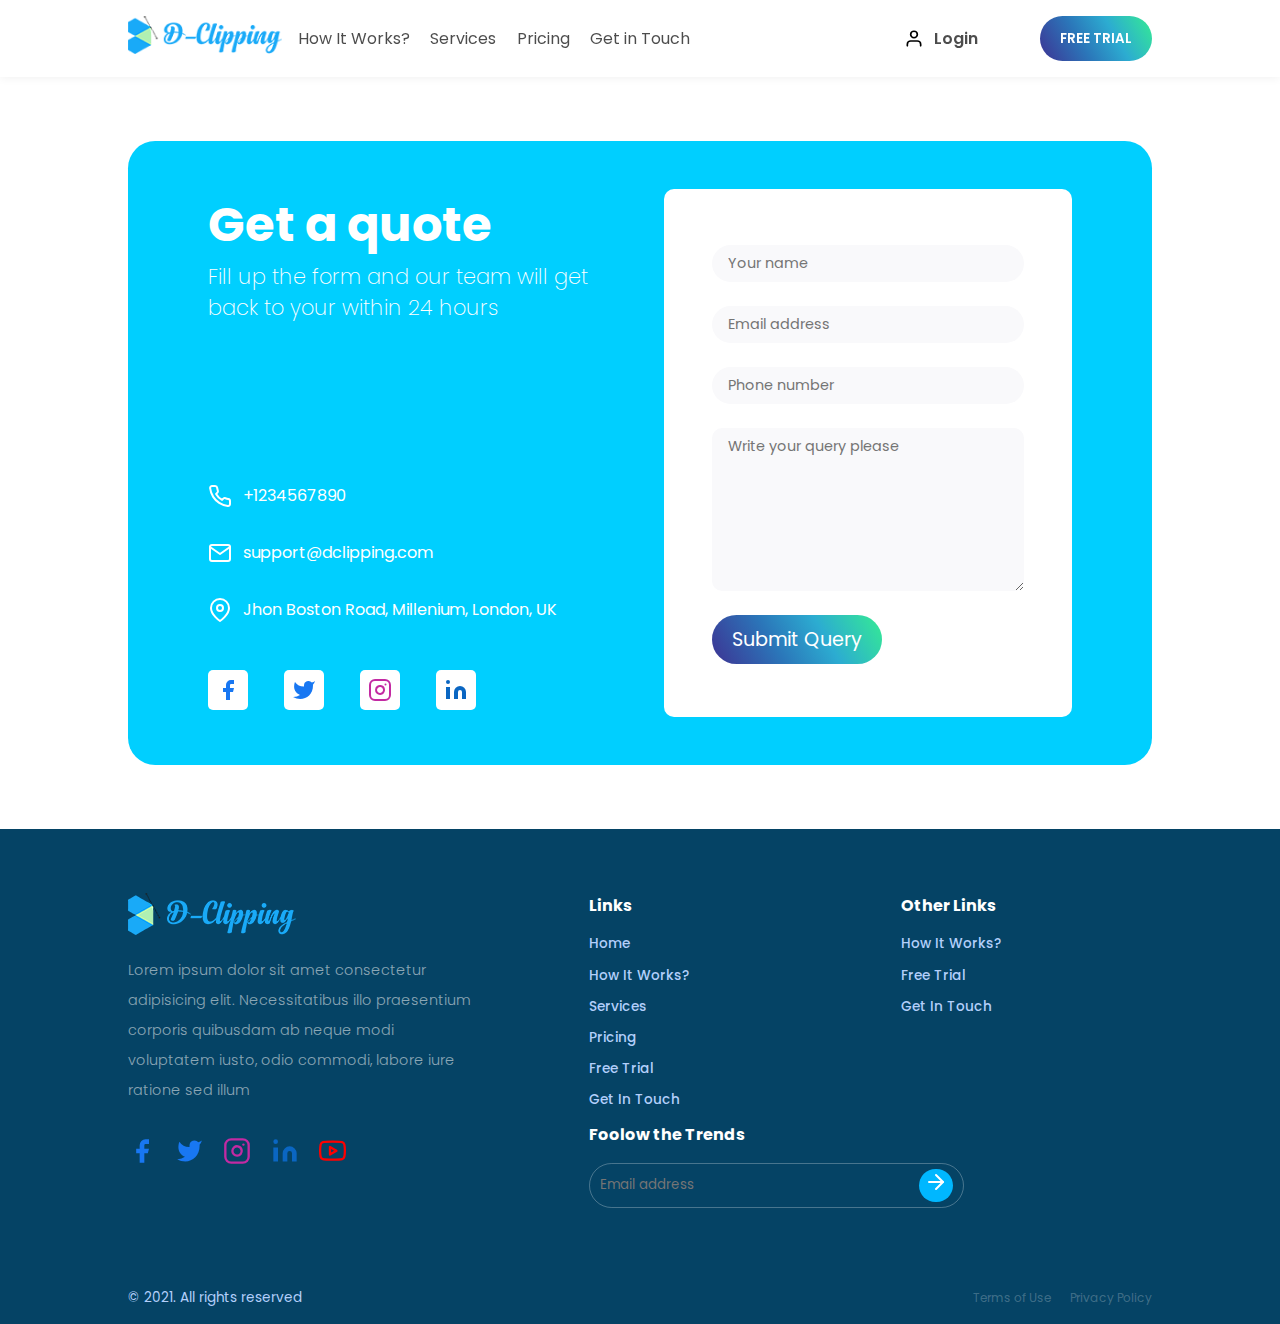
<file: contact.html>
<!DOCTYPE html>
<html lang="en">
<head>
    <meta charset="UTF-8">
    <meta name="viewport" content="width=device-width, initial-scale=1.0">
    <title>Dclipping - World Class image Editing Services</title>
    <!-- google font's goes here -->
    <link rel="preconnect" href="https://fonts.gstatic.com">
    <link href="https://fonts.googleapis.com/css2?family=Baloo+Da+2&family=Poppins:wght@100;200;300;400;500;600;700;900&display=swap" rel="stylesheet"> 
    <link href="https://fonts.googleapis.com/css2?family=Exo+2:wght@700&display=swap" rel="stylesheet"> 
    <!-- cometns css loaded here -->
    <link rel="stylesheet" href="./assets/css/comets.css">
    <!-- custom stylesheet loaded here -->
    <link rel="stylesheet" href="./assets/css/style.css">
</head>
<body>

    <!-- Add your site content here -->

    
    <!-- header section starts from here -->

    <header>
        <div class="container">
            <div class="header__left">
                <a href="index.html">
                    <img src="./assets/images/homePageImages/header/logo.png" alt="site logo" />
                </a>
            </div>
            <div class="header__middle ml_2">
                <ul>
                    <li class="nav_item">
                        <a href="workflow.html" class="nav_link">How It Works?</a>
                    </li>
                    <li class="nav_item">
                        <a href="service.html" class="nav_link">Services</a>
                    </li>
                    <li class="nav_item">
                        <a href="pricing.html" class="nav_link">Pricing</a>
                    </li>
                    <li class="nav_item">
                        <a href="contact.html" class="nav_link">Get in Touch</a>
                    </li>
                </ul>
            </div>
            <div class="header__right">
                <div class="header__rightLogin">
                    <a href="">
                        <img src="./assets/images/homePageImages/header/user.svg" alt="login avatar">
                        <p>Login</p>
                    </a>
                </div>
                <button class="header__rightFreeTrial ml_4">
                    <a href="">
                        <p>FREE TRIAL</p>
                    </a>
                </button>
            </div>
        </div>
    </header>


    <section class="mobilemenu">
        <div class="container">
            <div class="mobilemenu__header">
                <img src="./assets/images/homePageImages/header/logo.png" alt="site logo">
                <img src="./assets/images/homePageImages/header/align-left.svg"
                class="hamburger" id="amarmenu" alt="hamburger">
            </div>
            <div class="mobilemenu__body">
                <ul>
                    <li>
                        <a href="index.html">Home</a>
                    </li>
                    <li>
                        <a href="workflow.html">How It Works?</a>
                    </li>
                    <li>
                        <a href="service.html">Services</a>
                    </li>
                    <li>
                        <a href="pricing.html">Pricing</a>
                    </li>
                    <li>
                        <a href="contact.html">Get in Touch</a>
                    </li>
                </ul>
                <div class="buttons">
    
                    <a href="#" class="login">
                        <img src="./assets/images/homePageImages/header/user.svg" alt="login avatar">
                        <p>Login</p>
                    </a>
                
                        
                    <button class="header__rightFreeTrial ml_4">
                        <a href="">
                            <p>FREE TRIAL</p>
                        </a>
                    </button>
    
                </div>
            </div>
        </div>
    </section>


    <!-- header section ends from here -->

    <section class="contactus">
        <div class="pricingContainer">
            <div class="contactus__left">
                <h1>Get a quote</h1>
                <p class="subheading">Fill up the form and our team will get back to your within 24 hours</p>

                <div class="contact__details">
                    <div class="phone">
                        <img src="./assets/images/contactus/phone.svg" alt="phone icon">
                        <p>+1234567890</p>
                    </div>
                    <div class="email">
                        <img src="./assets/images/contactus/mail.svg" alt="phone icon">
                        <p>support@dclipping.com</p>
                    </div>
                    <div class="location">
                        <img src="./assets/images/contactus/map-pin.svg" alt="phone icon">
                        <p>Jhon Boston Road, Millenium, London, UK</p>
                    </div>
                </div>

                <div class="contact__social">
                    <a href="https://www.facebook.com/dterms/">
                        <img src="assets/images/homePageImages/brandsSection/facebook.svg" alt="facebook">
                    </a>
                    <a href="https://twitter.com/Dtermsofficial">
                        <img src="assets/images/homePageImages/brandsSection/twitter.svg" alt="twitter">
                    </a>
                    <a href="https://www.instagram.com/dtermsofficial/?fbclid=IwAR0BxiFMYD6Ghd48emQ9xMVAzQWGWgfWI35WcGRsK9kE8lN_659WDQyzz9I">
                        <img src="assets/images/homePageImages/brandsSection/instagram.svg" alt="instagram">
                    </a>
                    <a href="https://www.linkedin.com/company/dterms?fbclid=IwAR20r-x2XOa99I0ImV-vdqjgz8D9o3XgJQPALuPuFjT-EZdZ_livMwD44HM">
                        <img src="assets/images/homePageImages/brandsSection/linkedin.svg" alt="linkedin">
                    </a>
                </div>

            </div>
            <div class="contactus__right">
                <form action="">
                    <input type="text" placeholder="Your name" required>
                    <input type="email" placeholder="Email address" required>
                    <input type="text" placeholder="Phone number" required>
                    <textarea name="" id="" cols="30" rows="7" placeholder="Write your query please"></textarea>
                    <button class="btn">Submit Query</button>
                </form>
            </div>
        </div>
    </section>
    
    <!-- footer section starts here -->

    <footer>
        <div class="container">
            <div class="footer__columnOne">
                <img src="./assets/images/homePageImages/header/logo.png" alt="site logo">
                <p>Lorem ipsum dolor sit amet consectetur adipisicing elit. Necessitatibus illo praesentium corporis quibusdam ab neque modi voluptatem iusto, odio commodi, labore iure ratione sed illum</p>

                <div class="footer__columnOneSocial">
                    <a href="">
                        <img src="./assets/images/homePageImages/footer/facebook.svg" alt="footer social">
                    </a>
                    <a href="">
                        <img src="./assets/images/homePageImages/footer/twitter.svg" alt="footer social">
                    </a>
                    <a href="">
                        <img src="./assets/images/homePageImages/footer/instagram.svg" alt="footer social">
                    </a>
                    <a href="">
                        <img src="./assets/images/homePageImages/footer/linkedin.svg" alt="footer social">
                    </a>
                    <a href="">
                        <img src="./assets/images/homePageImages/footer/youtube.svg" alt="footer social">
                    </a>
                </div>


            </div>
            <div class="footer__columnTwo">
                <div class="footer__columnTwoFirst">
                    <p>Links</p>

                    <ul>
                        <li><a href="#">Home</a></li>
                        <li><a href="#">How It Works?</a></li>
                        <li><a href="#">Services</a></li>
                        <li><a href="#">Pricing</a></li>
                        <li><a href="#">Free Trial</a></li>
                        <li><a href="#">Get In Touch</a></li>
                    </ul>
                </div>
                <div class="footer__columnTwoSecond">
                    <p>Other Links</p>

                    <ul>
                        <li><a href="#">How It Works?</a></li>
                        <li><a href="#">Free Trial</a></li>
                        <li><a href="#">Get In Touch</a></li>
                    </ul>
                </div>
                <div class="footer__columnTwoThird">
                    <p>Foolow the Trends</p>
                    <form action="#">
                        <input type="text" placeholder="Email address" required>
                        <button>
                            <img src="./assets/images/homePageImages/footer/arrow-right.svg" alt="newsletter form">
                        </button>
                    </form>
                </div>

            </div>
        </div>
    </footer>
    <div class="footer__bottom">
        <div class="container">

            <p class="copyright">&copy; 2021. All rights reserved</p>
            <div>
                <a href="">
                    Terms of Use
                </a>
                <a href="">Privacy Policy</a>
            </div>
        </div>
    </div>

    <!-- footer section ends here -->
    
    
    <!-- custom js loaded here -->
    <script src="./assets/js/app.js"></script>    
</body>
</html>
</file>
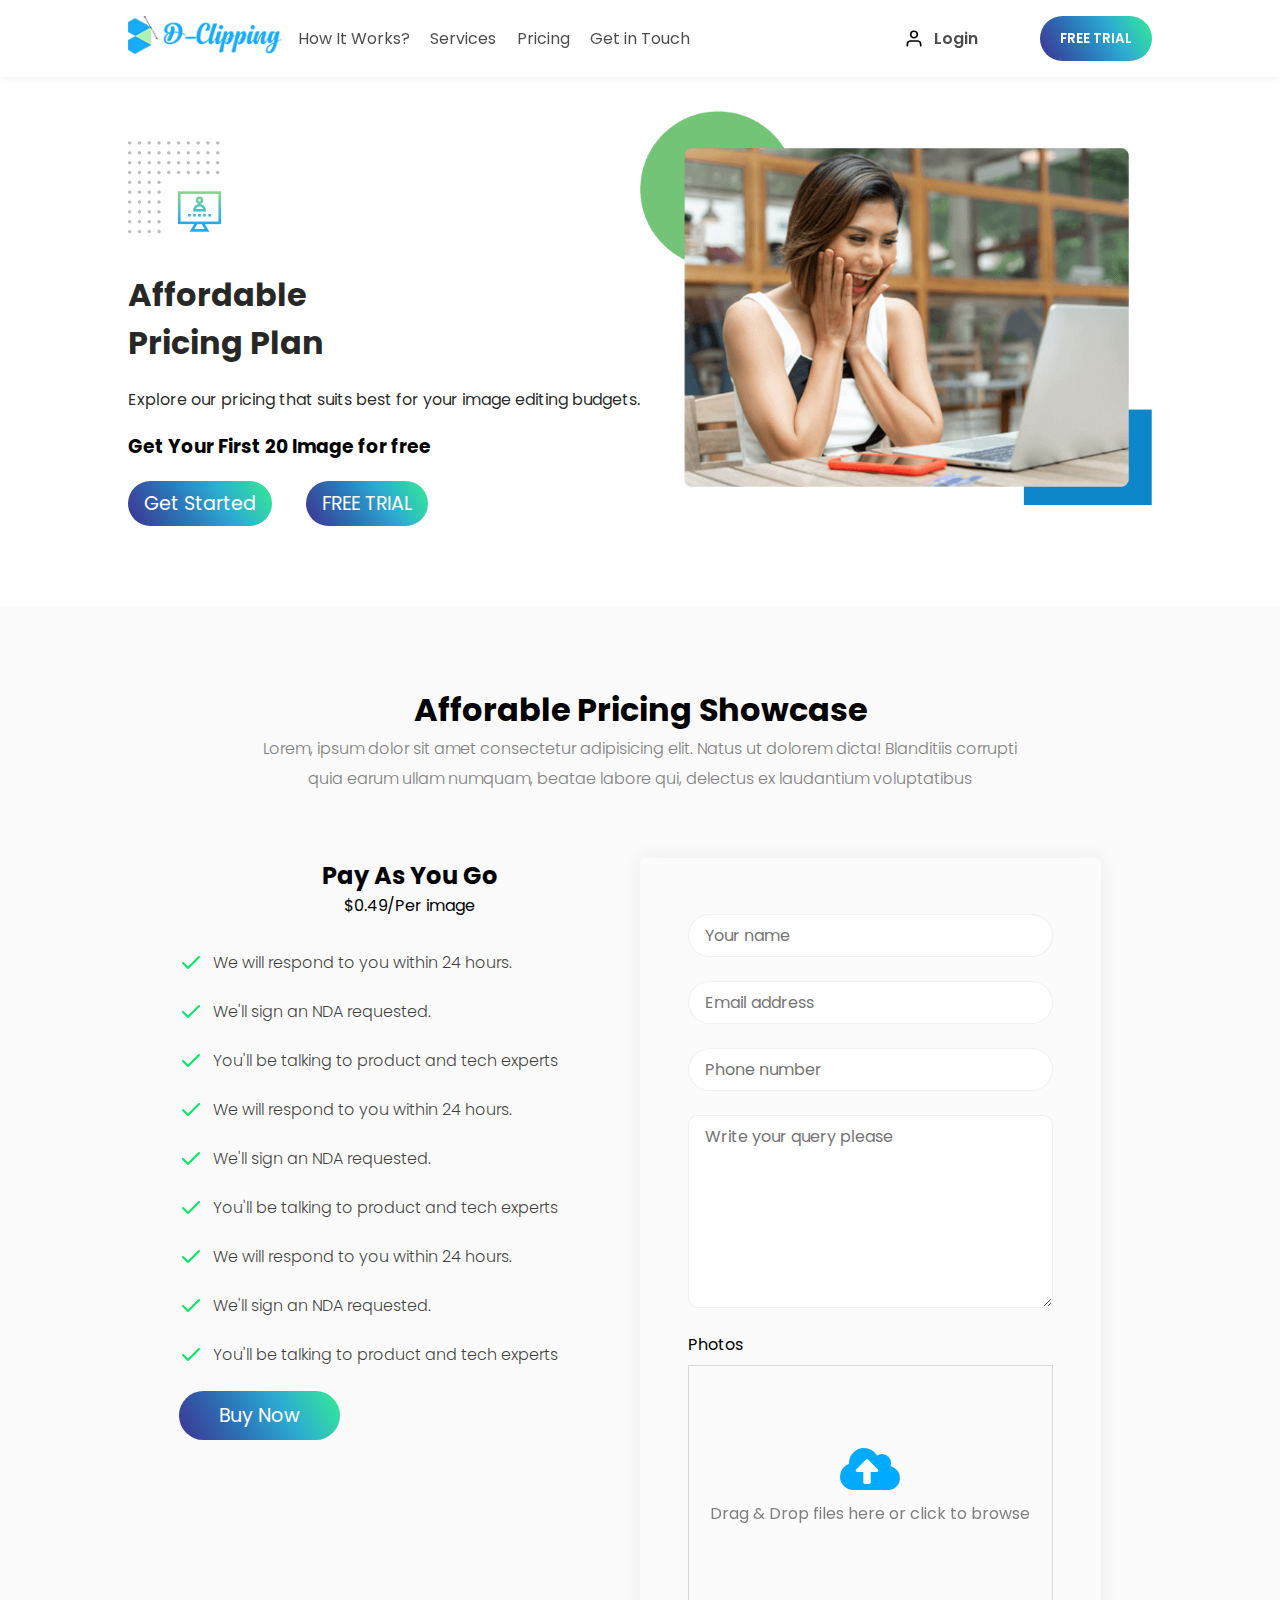
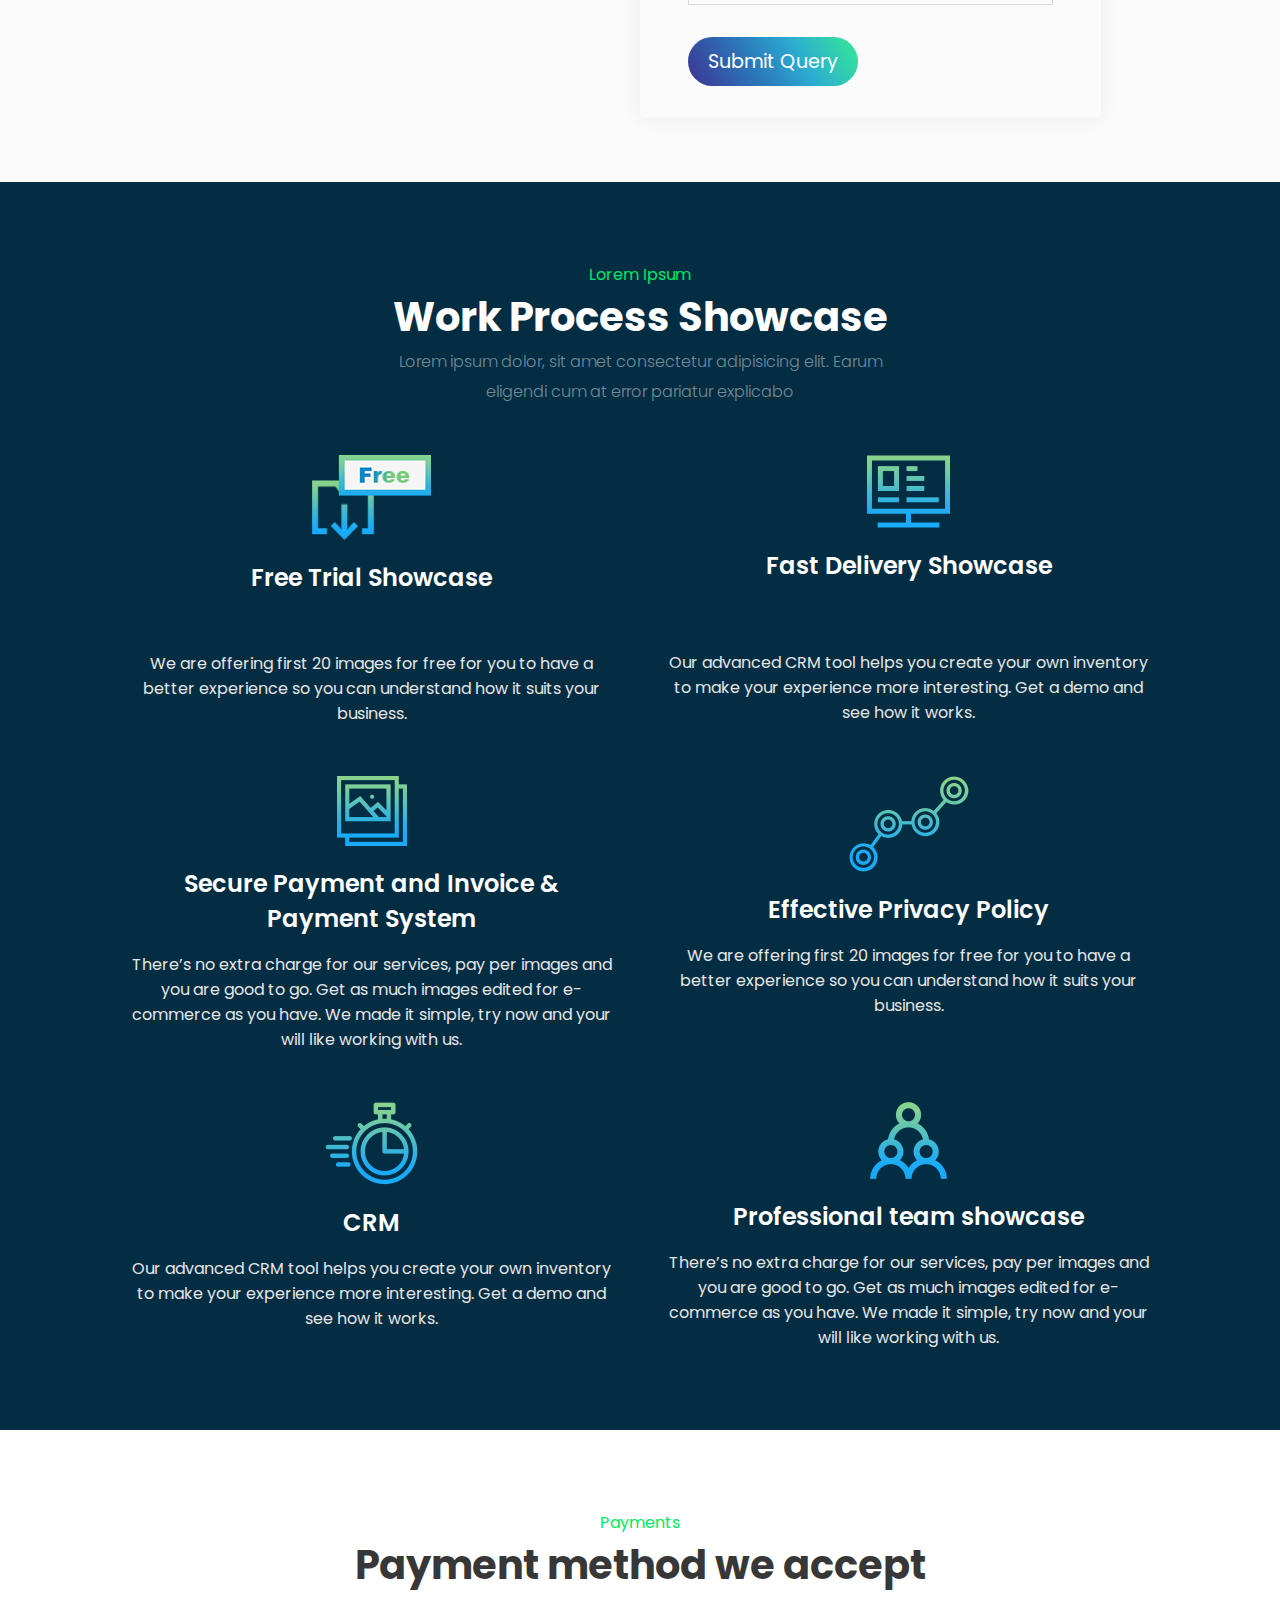
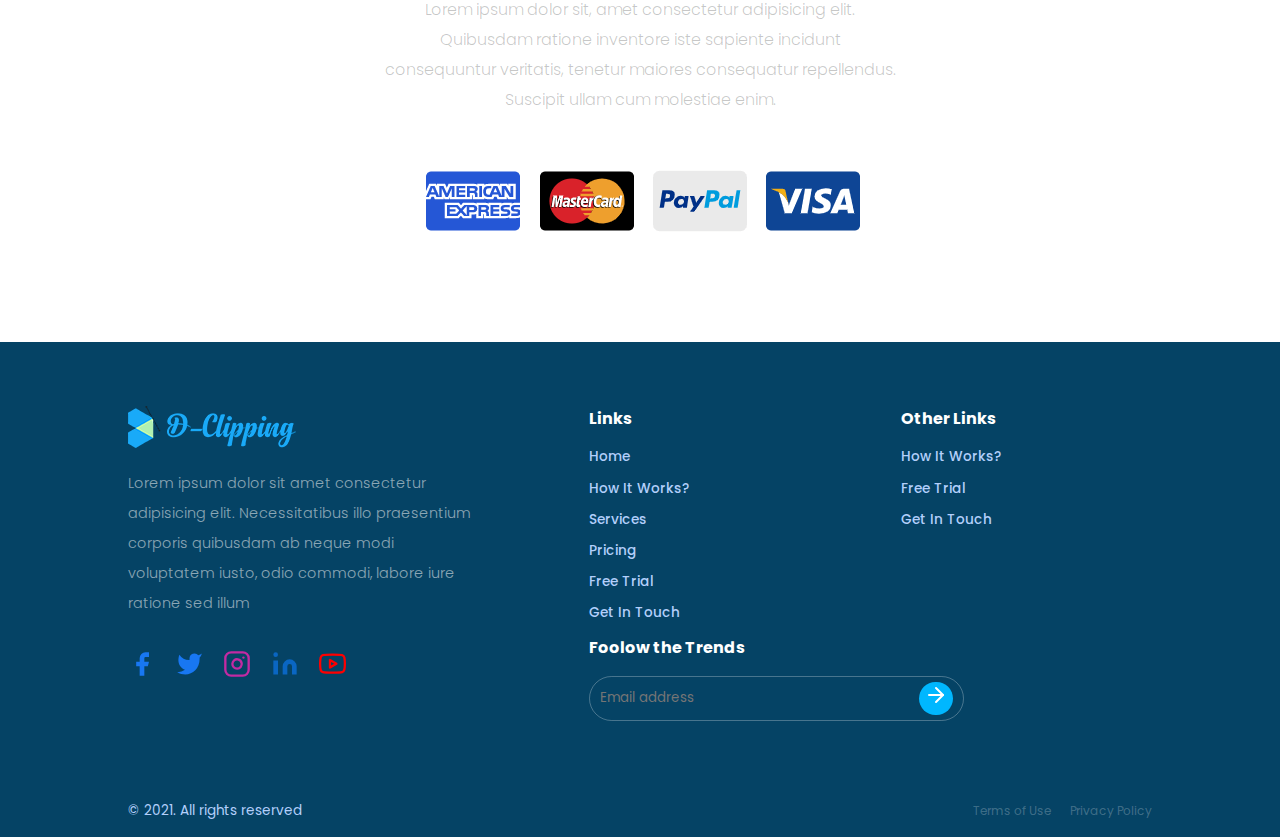
<file: pricing.html>
<!DOCTYPE html>
<html lang="en">
<head>
    <meta charset="UTF-8">
    <meta name="viewport" content="width=device-width, initial-scale=1.0">
    <title>Dclipping - World Class image Editing Services</title>
    <!-- google font's goes here -->
    <link rel="preconnect" href="https://fonts.gstatic.com">
    <link href="https://fonts.googleapis.com/css2?family=Baloo+Da+2&family=Poppins:wght@100;200;300;400;500;600;700;900&display=swap" rel="stylesheet"> 
    <link href="https://fonts.googleapis.com/css2?family=Exo+2:wght@700&display=swap" rel="stylesheet">
    <!-- fontawesome -->
    <link rel="stylesheet" href="https://cdnjs.cloudflare.com/ajax/libs/font-awesome/5.15.2/css/all.min.css">
    <!-- image uploader -->
    <link type="text/css" rel="stylesheet" href="https://fonts.googleapis.com/icon?family=Material+Icons">
    <link type="text/css" rel="stylesheet" href="assets/css/image-uploader.min.css"> 
    <!-- cometns css loaded here -->
    <link rel="stylesheet" href="./assets/css/comets.css">
    <!-- custom stylesheet loaded here -->
    <link rel="stylesheet" href="./assets/css/style.css">
</head>
<body>

    <!-- Add your site content here -->

    
    <!-- header section starts from here -->

    <header>
        <div class="container">
            <div class="header__left">
                <a href="index.html">
                    <img src="./assets/images/homePageImages/header/logo.png" alt="site logo" />
                </a>
            </div>
            <div class="header__middle ml_2">
                <ul>
                    <li class="nav_item">
                        <a href="workflow.html" class="nav_link">How It Works?</a>
                    </li>
                    <li class="nav_item">
                        <a href="service.html" class="nav_link">Services</a>
                    </li>
                    <li class="nav_item">
                        <a href="pricing.html" class="nav_link">Pricing</a>
                    </li>
                    <li class="nav_item">
                        <a href="contact.html" class="nav_link">Get in Touch</a>
                    </li>
                </ul>
            </div>
            <div class="header__right">
                <div class="header__rightLogin">
                    <a href="">
                        <img src="./assets/images/homePageImages/header/user.svg" alt="login avatar">
                        <p>Login</p>
                    </a>
                </div>
                <button class="header__rightFreeTrial ml_4">
                    <a href="">
                        <p>FREE TRIAL</p>
                    </a>
                </button>
            </div>
        </div>
    </header>


    <section class="mobilemenu">
        <div class="container">
            <div class="mobilemenu__header">
                <img src="./assets/images/homePageImages/header/logo.png" alt="site logo">
                <img src="./assets/images/homePageImages/header/align-left.svg"
                class="hamburger" id="amarmenu" alt="hamburger">
            </div>
            <div class="mobilemenu__body">
                <ul>
                    <li>
                        <a href="index.html">Home</a>
                    </li>
                    <li>
                        <a href="workflow.html">How It Works?</a>
                    </li>
                    <li>
                        <a href="service.html">Services</a>
                    </li>
                    <li>
                        <a href="pricing.html">Pricing</a>
                    </li>
                    <li>
                        <a href="contact.html">Get in Touch</a>
                    </li>
                </ul>
                <div class="buttons">
    
                    <a href="#" class="login">
                        <img src="./assets/images/homePageImages/header/user.svg" alt="login avatar">
                        <p>Login</p>
                    </a>
                
                        
                    <button class="header__rightFreeTrial ml_4">
                        <a href="">
                            <p>FREE TRIAL</p>
                        </a>
                    </button>
    
                </div>
            </div>
        </div>
    </section>

    <!-- header section ends from here -->

    <!-- afforable pricing section starts here -->

    <section class="affordAblePricing">
        <div class="container">
            <div class="affordAblePricing__left">
                <img src="./assets/images/workflowPageImages/affordAblePricing/sectiontitle.png" alt="section title">
                <h1 class="mt_2">Affordable</h1>
                <h1 class="mb_2">Pricing Plan</h1>
                <p class="mb_2">Explore our pricing that suits best for your image editing budgets.</p>
                <h3 class="mb_2">Get Your First 20 Image for free</h3>
                <div class="affordAblePricing__leftButtons">
                    <button class="btn mr_3">Get Started</button>
                    <button class="btn">FREE TRIAL</button>
                </div>
            </div>
            <div class="affordAblePricing__right">
                <img src="./assets/images/workflowPageImages/affordAblePricing/workflow_1.png" alt="affordable pricing">
            </div>
        </div>
    </section>

    <!-- afforable pricing section ends here -->


    <!-- pricing showcase sesction starts here -->

    <div class="pricingshowcase">
        <div class="container">
            <div class="pricingshowcase__header">
                <h1>Afforable Pricing Showcase</h1>
                <p>Lorem, ipsum dolor sit amet consectetur adipisicing elit. Natus ut dolorem dicta! Blanditiis corrupti quia earum ullam numquam, beatae labore qui, delectus ex laudantium voluptatibus</p>
            </div>
            <div class="pricingshowcase__body">
                <div class="pricingshowcase__bodyLeft">
                    <h2>Pay As You Go</h2>
                    <p>$0.49/Per image</p>

                    <ul>
                        <li>
                            <img src="./assets/images/workflowPageImages/contactSection/check.svg" alt="check image">
                            <span>We will respond to you within 24 hours.</span>
                        </li>
                        <li>
                            <img src="./assets/images/workflowPageImages/contactSection/check.svg" alt="check image">
                            <span>We'll sign an NDA requested.</span>
                        </li>
                        <li>
                            <img src="./assets/images/workflowPageImages/contactSection/check.svg" alt="check image">
                            <span>You'll be talking to product and tech experts</span>
                        </li>
                        <li>
                            <img src="./assets/images/workflowPageImages/contactSection/check.svg" alt="check image">
                            <span>We will respond to you within 24 hours.</span>
                        </li>
                        <li>
                            <img src="./assets/images/workflowPageImages/contactSection/check.svg" alt="check image">
                            <span>We'll sign an NDA requested.</span>
                        </li>
                        <li>
                            <img src="./assets/images/workflowPageImages/contactSection/check.svg" alt="check image">
                            <span>You'll be talking to product and tech experts</span>
                        </li>
                        <li>
                            <img src="./assets/images/workflowPageImages/contactSection/check.svg" alt="check image">
                            <span>We will respond to you within 24 hours.</span>
                        </li>
                        <li>
                            <img src="./assets/images/workflowPageImages/contactSection/check.svg" alt="check image">
                            <span>We'll sign an NDA requested.</span>
                        </li>
                        <li>
                            <img src="./assets/images/workflowPageImages/contactSection/check.svg" alt="check image">
                            <span>You'll be talking to product and tech experts</span>
                        </li>
                    </ul>
                    <a href="">
                        <button class="btn btn_wide">
                            Buy Now
                        </button>
                    </a>
                </div>
                <div class="pricingshowcase__bodyRight">
                    <form action="" name="form-example-1" id="form-example-1" enctype="multipart/form-data">
                        <input type="text" placeholder="Your name" required>
                        <input type="email" placeholder="Email address" required>
                        <input type="text" placeholder="Phone number" required>
                        <textarea name="" id="" cols="30" rows="7" placeholder="Write your query please"></textarea>
                        <div class="input-field">
                            <label class="active">Photos</label>
                            <div class="input-images" style="padding-top: .5rem;"></div>
                        </div>
                        <button class="btn">Submit Query</button>
                    </form>
                </div>
            </div>
        </div>
    </div>

    <!-- pricing showcase sesction ends here -->

    
    <!-- work process show case section starts here -->

    <div class="pricingWorkShowCase">
        <div class="container">
            <div class="pricingWorkShowCase__header">
                <p class="section__title">Lorem Ipsum</p>
                <h1>Work Process Showcase</h1>
                <p>Lorem ipsum dolor, sit amet consectetur adipisicing elit. Earum eligendi cum at error pariatur explicabo</p>
            </div>
            <div class="pricingWorkShowCaseBody">
                    <div>
                        <img src="./assets/images/workflowPageImages/showcase/Free.png" alt="free trial image">
                        <h1>Free Trial Showcase</h1>
                        <p>We are offering first 20 images for free for you to have a better experience so you can understand how it suits your business.</p>
                    </div>
                    <div>
                        <img src="./assets/images/workflowPageImages/showcase/computer.png" alt="free trial image">
                        <h1>Fast Delivery Showcase</h1>
                        <p>Our advanced CRM tool helps you create your own inventory to make your experience more interesting. Get a demo and see how it works.</p>
                    </div>
                    <div>
                        <img src="./assets/images/workflowPageImages/showcase/gallery.png" alt="free trial image">
                        <h1>Secure Payment and Invoice & Payment System</h1>
                        <p>There’s no extra charge for our services, pay per images and you are good to go. Get as much images edited for e-commerce as you have. We made it simple, try now and your will like working with us.</p>
                    </div>
                    <div>
                        <img src="./assets/images/workflowPageImages/showcase/track.png" alt="free trial image">
                        <h1>Effective Privacy Policy</h1>
                        <p>We are offering first 20 images for free for you to have a better experience so you can understand how it suits your business.</p>
                    </div>
                    <div>
                        <img src="./assets/images/workflowPageImages/showcase/stopwatch.png" alt="free trial image">
                        <h1>CRM</h1>
                        <p>Our advanced CRM tool helps you create your own inventory to make your experience more interesting. Get a demo and see how it works.</p>
                    </div>
                    <div>
                        <img src="./assets/images/workflowPageImages/showcase/teamwork.png" alt="free trial image">
                        <h1>Professional team showcase</h1>
                        <p>There’s no extra charge for our services, pay per images and you are good to go. Get as much images edited for e-commerce as you have. We made it simple, try now and your will like working with us.</p>
                    </div>
            </div>
        </div>
    </div>

    <!-- work process show case section ends here -->


    <!-- payment method that we accept starts here -->

    <section class="paymentAccept">
        <div class="container">
            <p class="section__title">Payments</p>
            <h1>Payment method we accept</h1>
            <p class="subheading">Lorem ipsum dolor sit, amet consectetur adipisicing elit. Quibusdam ratione inventore iste sapiente incidunt consequuntur veritatis, tenetur maiores consequatur repellendus. Suscipit ullam cum molestiae enim.</p>

            <img src="./assets/images/pricingPage/payment.png" class="mt_3" alt="">
        </div>
    </section>

    <!-- payment method that we accept ends here -->

    
    <!-- footer section starts here -->

    <footer>
        <div class="container">
            <div class="footer__columnOne">
                <img src="./assets/images/homePageImages/header/logo.png" alt="site logo">
                <p>Lorem ipsum dolor sit amet consectetur adipisicing elit. Necessitatibus illo praesentium corporis quibusdam ab neque modi voluptatem iusto, odio commodi, labore iure ratione sed illum</p>

                <div class="footer__columnOneSocial">
                    <a href="">
                        <img src="./assets/images/homePageImages/footer/facebook.svg" alt="footer social">
                    </a>
                    <a href="">
                        <img src="./assets/images/homePageImages/footer/twitter.svg" alt="footer social">
                    </a>
                    <a href="">
                        <img src="./assets/images/homePageImages/footer/instagram.svg" alt="footer social">
                    </a>
                    <a href="">
                        <img src="./assets/images/homePageImages/footer/linkedin.svg" alt="footer social">
                    </a>
                    <a href="">
                        <img src="./assets/images/homePageImages/footer/youtube.svg" alt="footer social">
                    </a>
                </div>


            </div>
            <div class="footer__columnTwo">
                <div class="footer__columnTwoFirst">
                    <p>Links</p>

                    <ul>
                        <li><a href="#">Home</a></li>
                        <li><a href="#">How It Works?</a></li>
                        <li><a href="#">Services</a></li>
                        <li><a href="#">Pricing</a></li>
                        <li><a href="#">Free Trial</a></li>
                        <li><a href="#">Get In Touch</a></li>
                    </ul>
                </div>
                <div class="footer__columnTwoSecond">
                    <p>Other Links</p>

                    <ul>
                        <li><a href="#">How It Works?</a></li>
                        <li><a href="#">Free Trial</a></li>
                        <li><a href="#">Get In Touch</a></li>
                    </ul>
                </div>
                <div class="footer__columnTwoThird">
                    <p>Foolow the Trends</p>
                    <form action="#">
                        <input type="text" placeholder="Email address" required>
                        <button>
                            <img src="./assets/images/homePageImages/footer/arrow-right.svg" alt="newsletter form">
                        </button>
                    </form>
                </div>

            </div>
        </div>
    </footer>
    <div class="footer__bottom">
        <div class="container">

            <p class="copyright">&copy; 2021. All rights reserved</p>
            <div>
                <a href="">
                    Terms of Use
                </a>
                <a href="">Privacy Policy</a>
            </div>
        </div>
    </div>

    <!-- footer section ends here -->
    
    
    <!-- custom js loaded here -->
    <script src="https://ajax.googleapis.com/ajax/libs/jquery/3.5.1/jquery.min.js"></script>    
    <script type="text/javascript" src="assets/js/image-uploader.min.js"></script>
    <script src="./assets/js/app.js"></script>    
</body>
</html>
</file>
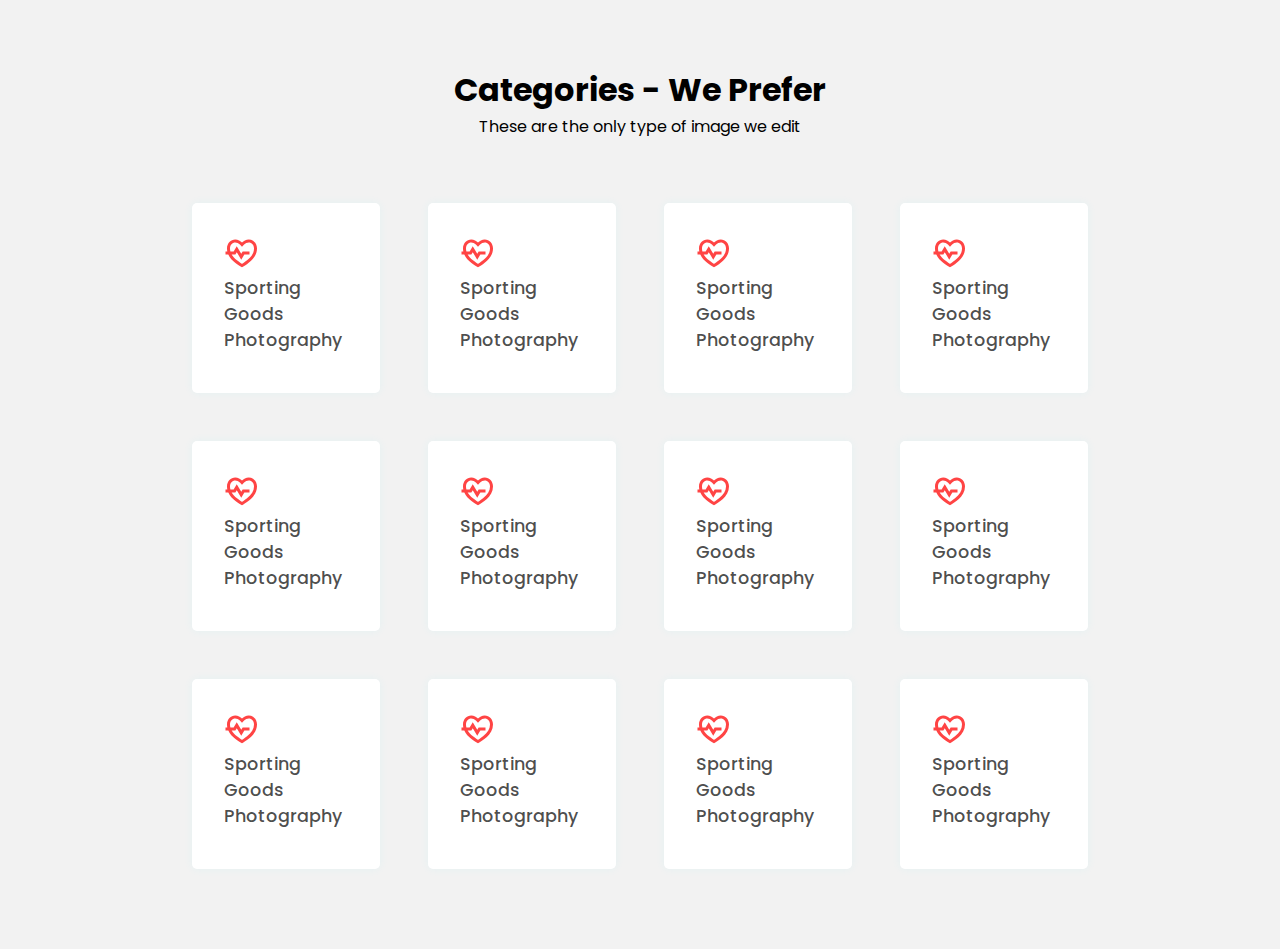
<file: test.html>
<!DOCTYPE html>
<html lang="en">
  <head>
    <meta charset="UTF-8" />
    <meta name="viewport" content="width=device-width, initial-scale=1.0" />
    <title>Dclipping - World Class image Editing Services</title>
    <link
      rel="icon"
      href="assets/images/global/favicon.ico"
      type="image/gif"
      sizes="16x16"
    />
    <!-- google font's goes here -->
    <link rel="preconnect" href="https://fonts.gstatic.com" />
    <link
      href="https://fonts.googleapis.com/css2?family=Baloo+Da+2&family=Poppins:wght@100;200;300;400;500;600;700;900&display=swap"
      rel="stylesheet"
    />
    <!-- owl carousel loaded here -->
    <link rel="stylesheet" href="assets/css/owl.theme.default.min.css" />
    <link rel="stylesheet" href="assets/css/owl.carousel.min.css" />
    <!-- cometns css loaded here -->
    <link rel="stylesheet" href="./assets/css/comets.css" />
    <!-- custom stylesheet loaded here -->
    <link rel="stylesheet" href="./assets/css/style.css" />
    <script src="https://ajax.googleapis.com/ajax/libs/jquery/3.5.1/jquery.min.js"></script>
    <style>
      .categories {
        background: rgba(0, 0, 0, 0.05);
      }
      .categories .container {
        width: 70%;
      }
      .categories .categories__body {
        display: grid;
        grid-template-columns: repeat(4, 1fr);
        grid-gap: 3rem;
        padding: 4rem 0;
      }
      .categories__bodyCategory.category {
        background: white;
        border-radius: 5px;
        padding: 2rem 2rem;
      }
      .categories__bodyCategory.category h3 {
        font-weight: 500;
        color: #000000b5;
        font-size: 1.1rem;
      }
    </style>
  </head>
  <body>
    <section class="categories pt_5">
      <div class="container">
        <div class="categories__header">
          <h1 class="text_center">Categories - We Prefer</h1>
          <p class="text_center">These are the only type of image we edit</p>
        </div>

        <div class="categories__body">
          <div class="categories__bodyCategory category">
            <img
              src="assets/images/global/heart-pulse-line.svg"
              alt="category image"
            />
            <h3>Sporting Goods Photography</h3>
          </div>
          <div class="categories__bodyCategory category">
            <img
              src="assets/images/global/heart-pulse-line.svg"
              alt="category image"
            />
            <h3>Sporting Goods Photography</h3>
          </div>
          <div class="categories__bodyCategory category">
            <img
              src="assets/images/global/heart-pulse-line.svg"
              alt="category image"
            />
            <h3>Sporting Goods Photography</h3>
          </div>
          <div class="categories__bodyCategory category">
            <img
              src="assets/images/global/heart-pulse-line.svg"
              alt="category image"
            />
            <h3>Sporting Goods Photography</h3>
          </div>
          <div class="categories__bodyCategory category">
            <img
              src="assets/images/global/heart-pulse-line.svg"
              alt="category image"
            />
            <h3>Sporting Goods Photography</h3>
          </div>
          <div class="categories__bodyCategory category">
            <img
              src="assets/images/global/heart-pulse-line.svg"
              alt="category image"
            />
            <h3>Sporting Goods Photography</h3>
          </div>
          <div class="categories__bodyCategory category">
            <img
              src="assets/images/global/heart-pulse-line.svg"
              alt="category image"
            />
            <h3>Sporting Goods Photography</h3>
          </div>
          <div class="categories__bodyCategory category">
            <img
              src="assets/images/global/heart-pulse-line.svg"
              alt="category image"
            />
            <h3>Sporting Goods Photography</h3>
          </div>
          <div class="categories__bodyCategory category">
            <img
              src="assets/images/global/heart-pulse-line.svg"
              alt="category image"
            />
            <h3>Sporting Goods Photography</h3>
          </div>
          <div class="categories__bodyCategory category">
            <img
              src="assets/images/global/heart-pulse-line.svg"
              alt="category image"
            />
            <h3>Sporting Goods Photography</h3>
          </div>
          <div class="categories__bodyCategory category">
            <img
              src="assets/images/global/heart-pulse-line.svg"
              alt="category image"
            />
            <h3>Sporting Goods Photography</h3>
          </div>
          <div class="categories__bodyCategory category">
            <img
              src="assets/images/global/heart-pulse-line.svg"
              alt="category image"
            />
            <h3>Sporting Goods Photography</h3>
          </div>
        </div>
      </div>
    </section>

    <script src="assets/js/app.js"></script>
  </body>
</html>
</file>
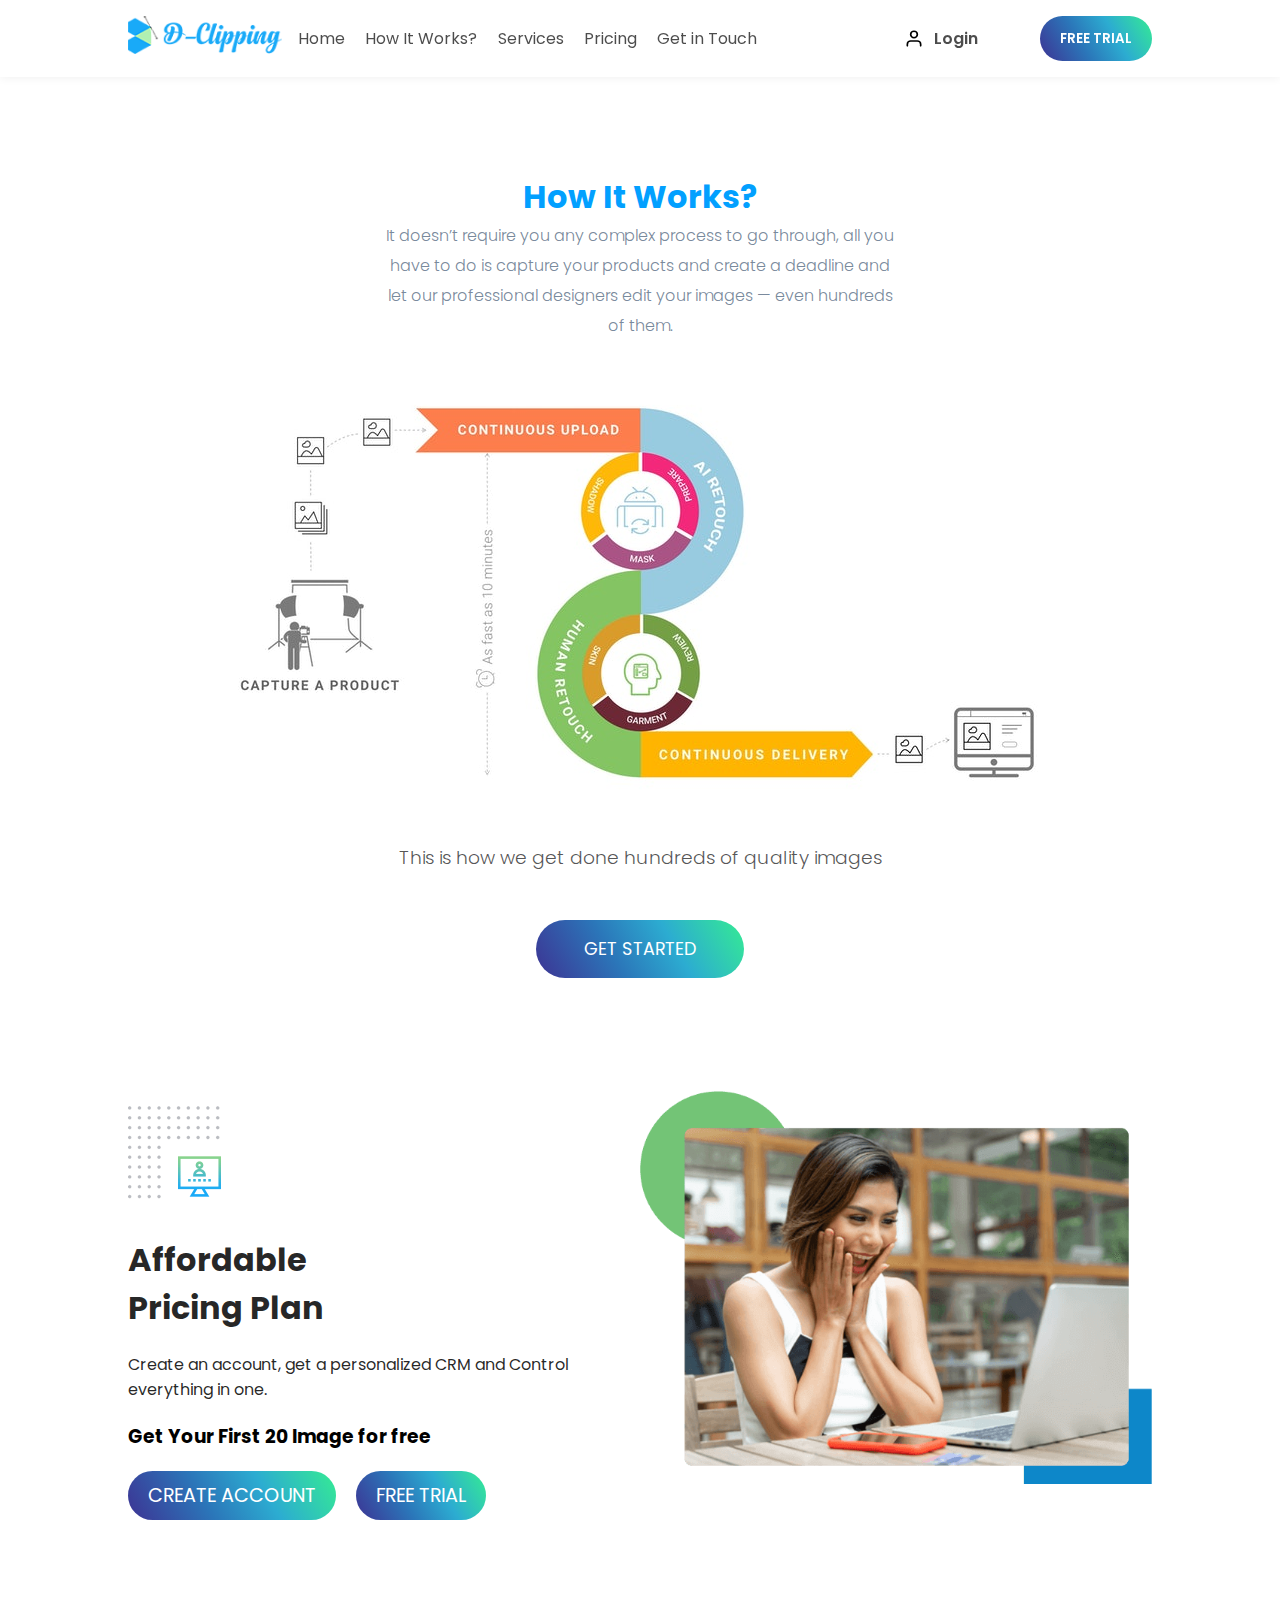
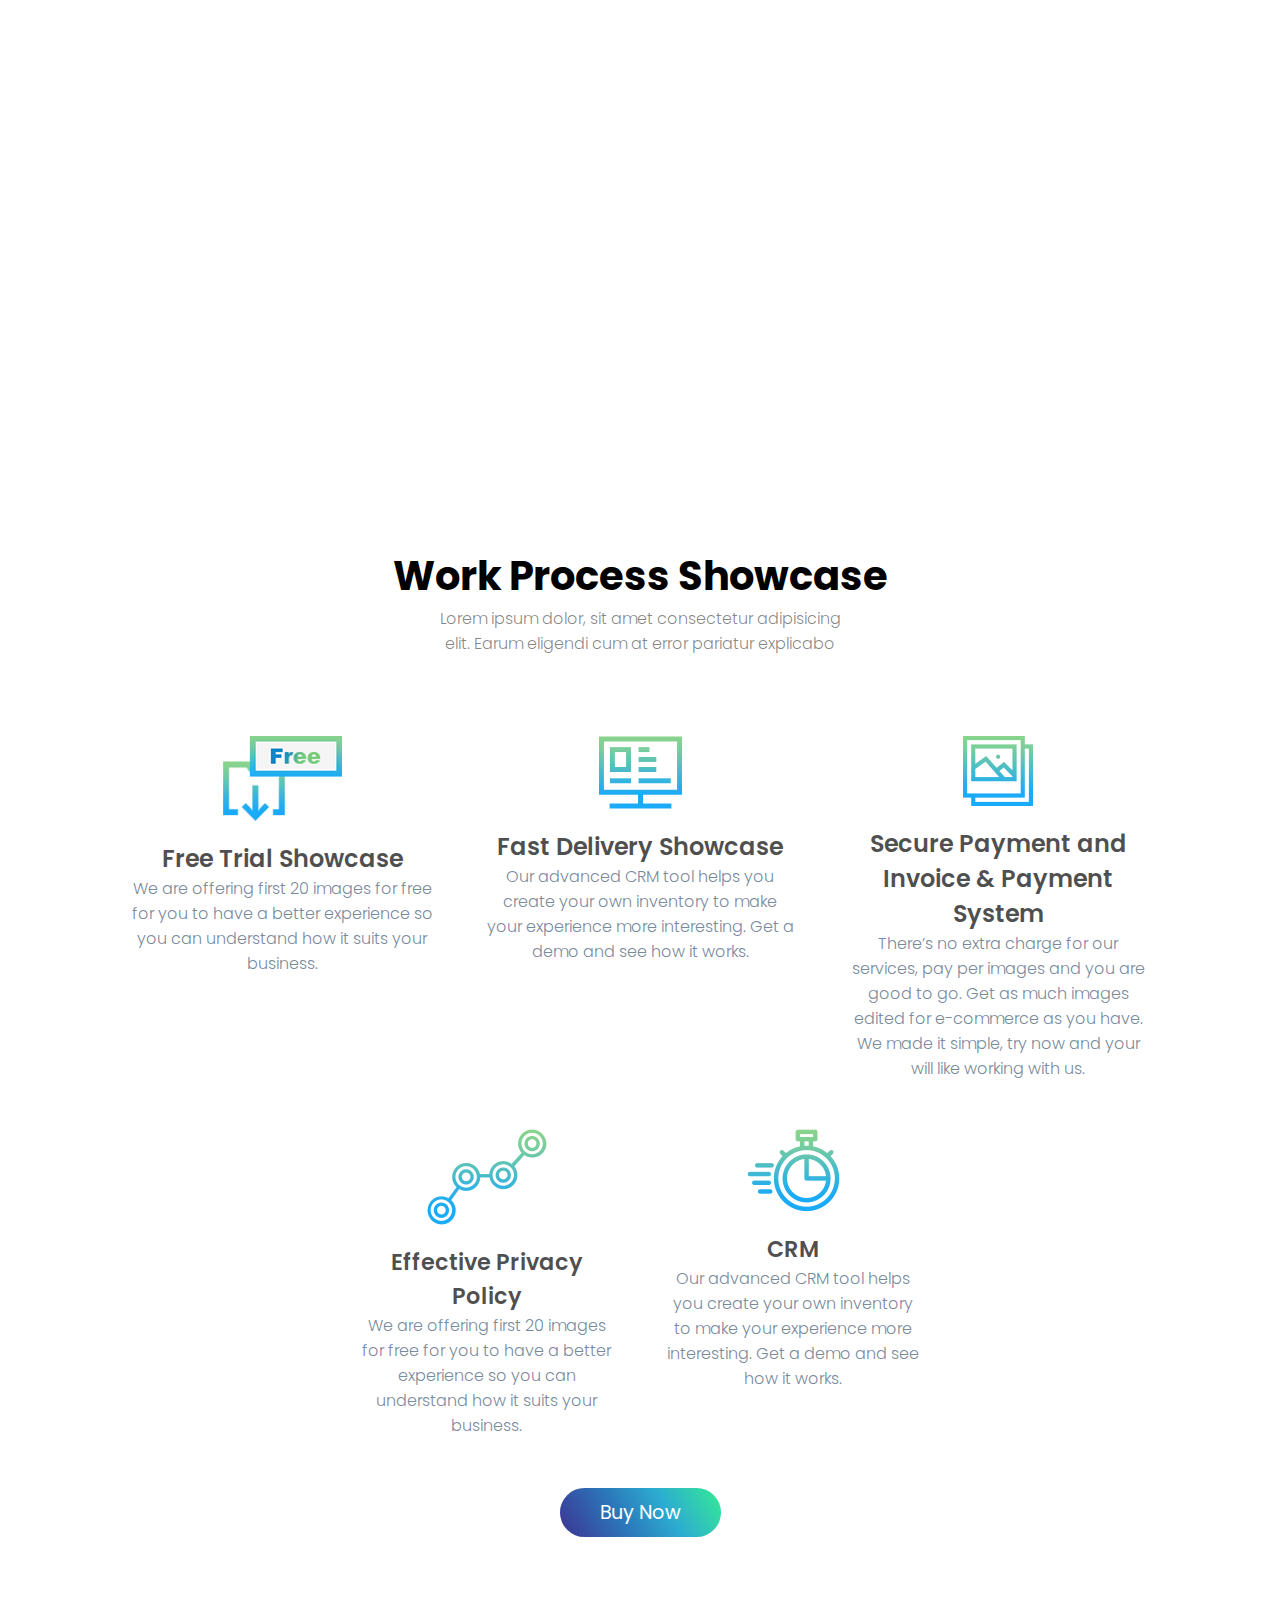
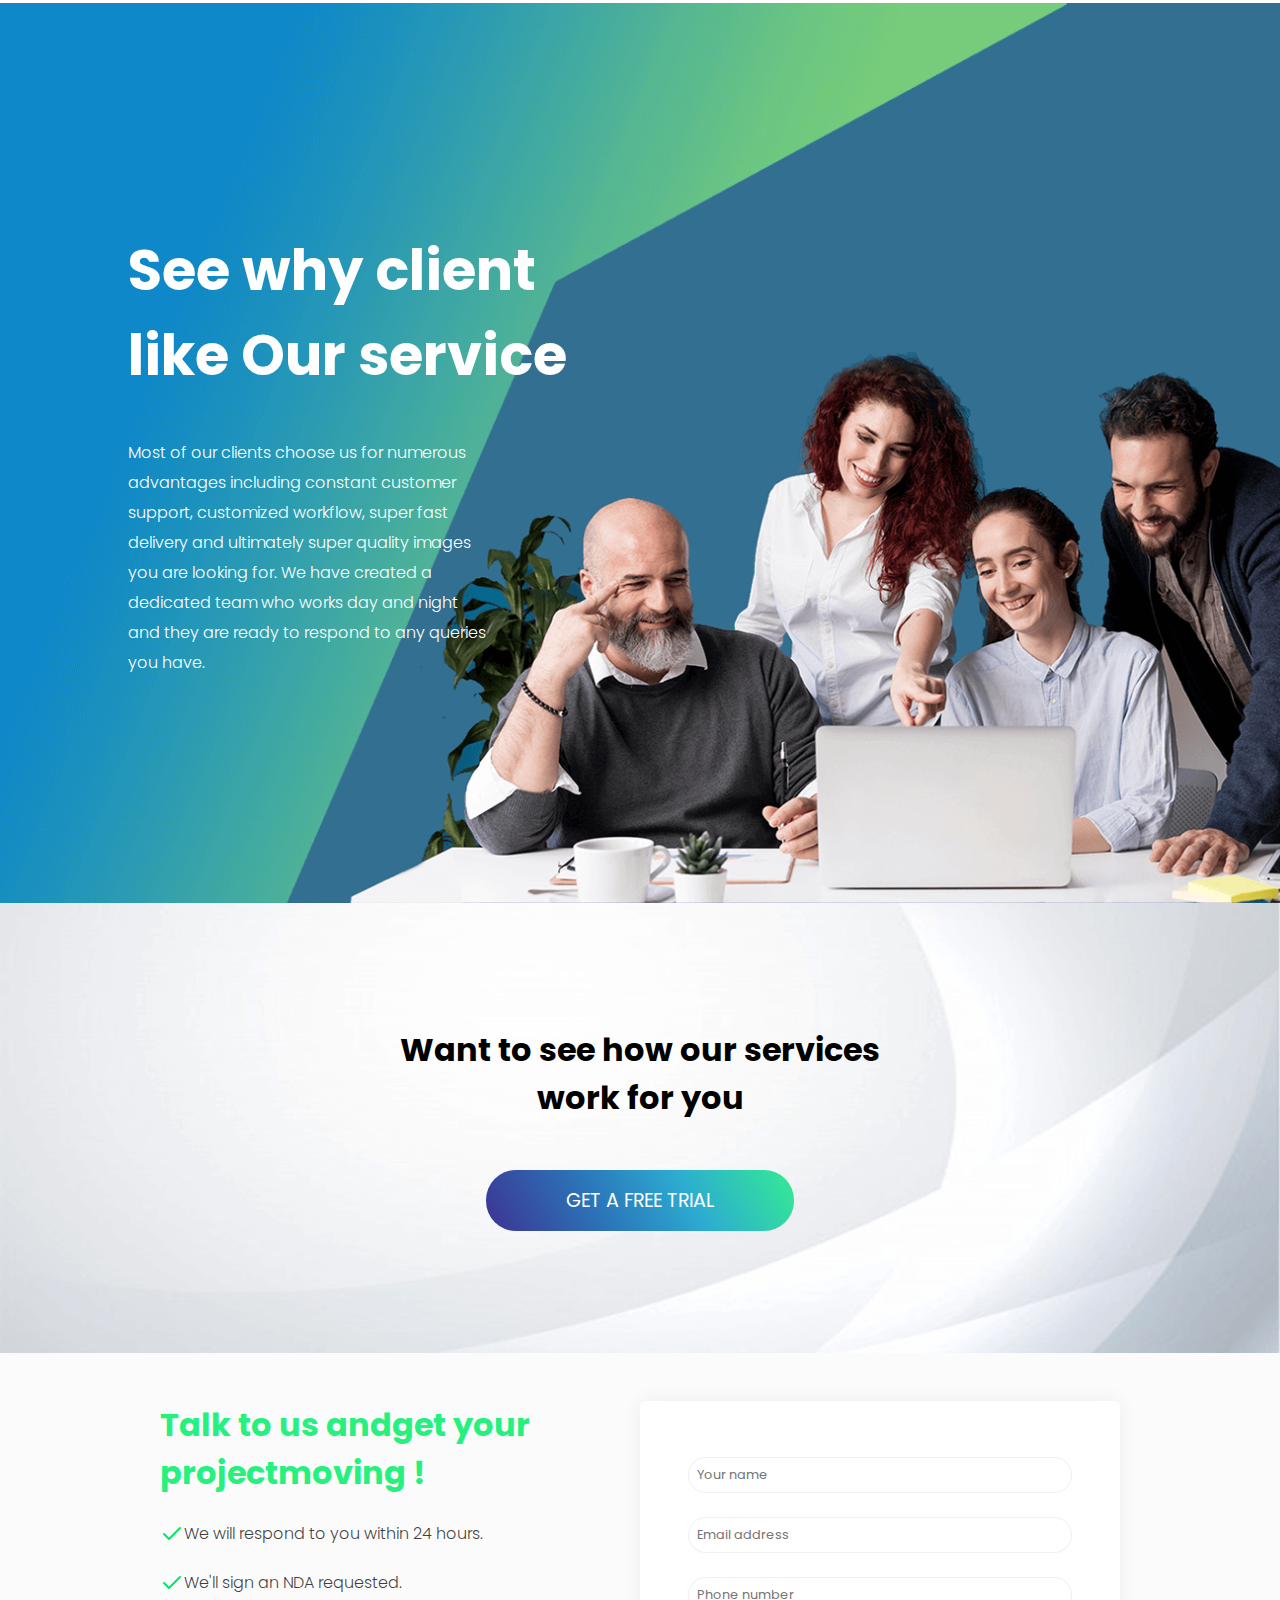
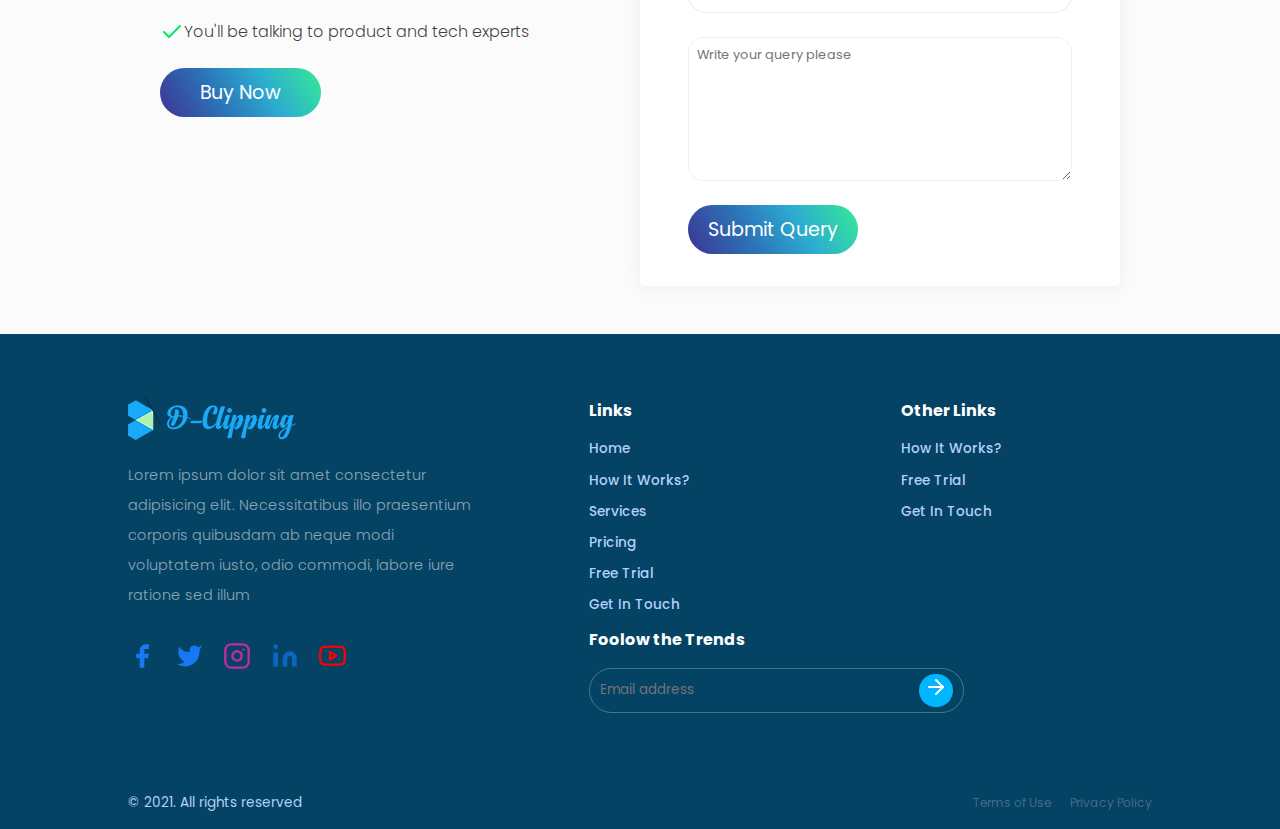
<file: workflow.html>
<!DOCTYPE html>
<html lang="en">
  <head>
    <meta charset="UTF-8" />
    <meta name="viewport" content="width=device-width, initial-scale=1.0" />
    <title>Dclipping - World Class image Editing Services</title>
    <!-- google font's goes here -->
    <link rel="preconnect" href="https://fonts.gstatic.com" />
    <link
      href="https://fonts.googleapis.com/css2?family=Baloo+Da+2&family=Poppins:wght@100;200;300;400;500;600;700;900&display=swap"
      rel="stylesheet"
    />
    <link
      href="https://fonts.googleapis.com/css2?family=Exo+2:wght@700&display=swap"
      rel="stylesheet"
    />
    <!-- cometns css loaded here -->
    <link rel="stylesheet" href="./assets/css/comets.css" />
    <!-- custom stylesheet loaded here -->
    <link rel="stylesheet" href="./assets/css/style.css" />
  </head>
  <body>
    <!-- Add your site content here -->

    <!-- header section starts from here -->

    <header>
      <div class="container">
        <div class="header__left">
          <a href="index.html">
            <img
              src="./assets/images/homePageImages/header/logo.png"
              alt="site logo"
            />
          </a>
        </div>
        <div class="header__middle">
          <ul>
            <li class="nav_item">
              <a href="index.html" class="nav_link">Home</a>
            </li>
            <li class="nav_item">
              <a href="workflow.html" class="nav_link">How It Works?</a>
            </li>
            <li class="nav_item">
              <a href="service.html" class="nav_link">Services</a>
            </li>
            <li class="nav_item">
              <a href="pricing.html" class="nav_link">Pricing</a>
            </li>
            <li class="nav_item">
              <a href="contact.html" class="nav_link">Get in Touch</a>
            </li>
          </ul>
        </div>
        <div class="header__right">
          <div class="header__rightLogin">
            <a href="">
              <img
                src="./assets/images/homePageImages/header/user.svg"
                alt="login avatar"
              />
              <p>Login</p>
            </a>
          </div>
          <button class="header__rightFreeTrial ml_4">
            <a href="">
              <p>FREE TRIAL</p>
            </a>
          </button>
        </div>
      </div>
    </header>

    <section class="mobilemenu">
      <div class="container">
        <div class="mobilemenu__header">
          <img
            src="./assets/images/homePageImages/header/logo.png"
            alt="site logo"
          />
          <img
            src="./assets/images/homePageImages/header/align-left.svg"
            class="hamburger"
            id="amarmenu"
            alt="hamburger"
          />
        </div>
        <div class="mobilemenu__body">
          <ul>
            <li>
              <a href="index.html">Home</a>
            </li>
            <li>
              <a href="workflow.html">How It Works?</a>
            </li>
            <li>
              <a href="service.html">Services</a>
            </li>
            <li>
              <a href="pricing.html">Pricing</a>
            </li>
            <li>
              <a href="contact.html">Get in Touch</a>
            </li>
          </ul>
          <div class="buttons">
            <a href="#" class="login">
              <img
                src="./assets/images/homePageImages/header/user.svg"
                alt="login avatar"
              />
              <p>Login</p>
            </a>

            <button class="header__rightFreeTrial ml_4">
              <a href="">
                <p>FREE TRIAL</p>
              </a>
            </button>
          </div>
        </div>
      </div>
    </section>

    <!-- header section ends from here -->

    <!-- workflow section starts here -->

    <section class="workflow">
      <div class="container">
        <div class="workflow__header section__header">
          <h1>How It Works?</h1>
          <p>
            It doesn’t require you any complex process to go through, all you
            have to do is capture your products and create a deadline and let
            our professional designers edit your images — even hundreds of them.
          </p>
        </div>
        <div class="workflow__body">
          <div>
            <img
              src="./assets/images/homePageImages/workflowSection/flow-info.jpg"
              alt="workflow"
            />
          </div>
          <h3>This is how we get done hundreds of quality images</h3>
          <a href="">
            <button>GET STARTED</button>
          </a>
        </div>
      </div>
    </section>

    <!-- workflow section ends here -->

    <!-- afforable pricing section starts here -->

    <section class="affordAblePricing">
      <div class="container">
        <div class="affordAblePricing__left">
          <img
            src="./assets/images/workflowPageImages/affordAblePricing/sectiontitle.png"
            alt="section title"
          />
          <h1 class="mt_2">Affordable</h1>
          <h1 class="mb_2">Pricing Plan</h1>
          <p class="mb_2 text_light">
            Create an account, get a personalized CRM and Control everything in
            one.
          </p>
          <h3 class="mb_2">Get Your First 20 Image for free</h3>
          <div class="d_flex a_center">
            <a href="" class="mr_2">
              <button class="btn">CREATE ACCOUNT</button>
            </a>
            <a href="">
              <button class="btn">FREE TRIAL</button>
            </a>
          </div>
        </div>
        <div class="affordAblePricing__right">
          <img
            src="./assets/images/workflowPageImages/affordAblePricing/workflow_1.png"
            alt="affordable pricing"
          />
        </div>
      </div>
    </section>

    <!-- afforable pricing section ends here -->

    <!-- work with us sesction starts here -->

    <div class="workwithus">
      <div class="container">
        <div>
          <h1>Work with us in a handy way</h1>

          <h3>
            We have created a process to make your experience as good as
            possible.
          </h3>
        </div>
      </div>
    </div>

    <!-- work with us sesction ends here -->

    <!-- work process show case section starts here -->

    <div class="workShowCase">
      <div class="container">
        <div class="workShowCase__header">
          <h1>Work Process Showcase</h1>
          <p>
            Lorem ipsum dolor, sit amet consectetur adipisicing elit. Earum
            eligendi cum at error pariatur explicabo
          </p>
        </div>
        <div class="workShowCaseBody pb_5">
          <div class="workShowCaseBody__top">
            <div>
              <img
                src="./assets/images/workflowPageImages/showcase/Free.png"
                alt="free trial image"
              />
              <h1>Free Trial Showcase</h1>
              <p>
                We are offering first 20 images for free for you to have a
                better experience so you can understand how it suits your
                business.
              </p>
            </div>
            <div>
              <img
                src="./assets/images/workflowPageImages/showcase/computer.png"
                alt="free trial image"
              />
              <h1>Fast Delivery Showcase</h1>
              <p>
                Our advanced CRM tool helps you create your own inventory to
                make your experience more interesting. Get a demo and see how it
                works.
              </p>
            </div>
            <div>
              <img
                src="./assets/images/workflowPageImages/showcase/gallery.png"
                alt="free trial image"
              />
              <h1>Secure Payment and Invoice & Payment System</h1>
              <p>
                There’s no extra charge for our services, pay per images and you
                are good to go. Get as much images edited for e-commerce as you
                have. We made it simple, try now and your will like working with
                us.
              </p>
            </div>
            <div>
              <img
                src="./assets/images/workflowPageImages/showcase/gallery.png"
                alt="free trial image"
              />
              <h1>Secure Payment and Invoice & Payment System</h1>
              <p>
                There’s no extra charge for our services, pay per images and you
                are good to go. Get as much images edited for e-commerce as you
                have. We made it simple, try now and your will like working with
                us.
              </p>
            </div>
            <div>
              <img
                src="./assets/images/workflowPageImages/showcase/gallery.png"
                alt="free trial image"
              />
              <h1>Secure Payment and Invoice & Payment System</h1>
              <p>
                There’s no extra charge for our services, pay per images and you
                are good to go. Get as much images edited for e-commerce as you
                have. We made it simple, try now and your will like working with
                us.
              </p>
            </div>
          </div>
          <div class="workShowCaseBody__bottom">
            <div>
              <img
                src="./assets/images/workflowPageImages/showcase/track.png"
                alt="free trial image"
              />
              <h1>Effective Privacy Policy</h1>
              <p>
                We are offering first 20 images for free for you to have a
                better experience so you can understand how it suits your
                business.
              </p>
            </div>
            <div>
              <img
                src="./assets/images/workflowPageImages/showcase/stopwatch.png"
                alt="free trial image"
              />
              <h1>CRM</h1>
              <p>
                Our advanced CRM tool helps you create your own inventory to
                make your experience more interesting. Get a demo and see how it
                works.
              </p>
            </div>
          </div>
        </div>

        <a href="">
          <button class="btn btn_wide d_block mx_auto">Buy Now</button>
        </a>
      </div>
    </div>

    <!-- work process show case section ends here -->

    <!-- see why client like our services starts here -->

    <section class="whyClientsLikeUs mt_5">
      <div class="container">
        <h1 class="mb_4">See why client like Our service</h1>

        <p>
          Most of our clients choose us for numerous advantages including
          constant customer support, customized workflow, super fast delivery
          and ultimately super quality images you are looking for. We have
          created a dedicated team who works day and night and they are ready to
          respond to any queries you have.
        </p>
      </div>
    </section>

    <!-- see why client like our services ends here -->

    <!-- call to action starts here -->

    <div class="workflowCallToAction">
      <div class="container">
        <h1>Want to see how our services work for you</h1>
        <button class="btn">GET A FREE TRIAL</button>
      </div>
    </div>

    <!-- call to action ends here -->

    <!-- contact us section starts here -->

    <section class="workFlowContact">
      <div class="container">
        <div class="workFlowContact__left">
          <h1>Talk to us andget your projectmoving !</h1>

          <ul>
            <li>
              <img
                src="./assets/images/workflowPageImages/contactSection/check.svg"
                alt="check image"
              />
              <span>We will respond to you within 24 hours.</span>
            </li>
            <li>
              <img
                src="./assets/images/workflowPageImages/contactSection/check.svg"
                alt="check image"
              />
              <span>We'll sign an NDA requested.</span>
            </li>
            <li>
              <img
                src="./assets/images/workflowPageImages/contactSection/check.svg"
                alt="check image"
              />
              <span>You'll be talking to product and tech experts</span>
            </li>
          </ul>

          <a href="">
            <button class="btn btn_wide">Buy Now</button>
          </a>
        </div>
        <div class="workFlowContact__right">
          <form action="">
            <input type="text" placeholder="Your name" required />
            <input type="email" placeholder="Email address" required />
            <input type="text" placeholder="Phone number" required />
            <textarea
              name=""
              id=""
              cols="30"
              rows="7"
              placeholder="Write your query please"
            ></textarea>
            <button class="btn">Submit Query</button>
          </form>
        </div>
      </div>
    </section>

    <!-- contact us section ends here -->

    <!-- footer section starts here -->

    <footer>
      <div class="container">
        <div class="footer__columnOne">
          <img
            src="./assets/images/homePageImages/header/logo.png"
            alt="site logo"
          />
          <p>
            Lorem ipsum dolor sit amet consectetur adipisicing elit.
            Necessitatibus illo praesentium corporis quibusdam ab neque modi
            voluptatem iusto, odio commodi, labore iure ratione sed illum
          </p>

          <div class="footer__columnOneSocial">
            <a href="">
              <img
                src="./assets/images/homePageImages/footer/facebook.svg"
                alt="footer social"
              />
            </a>
            <a href="">
              <img
                src="./assets/images/homePageImages/footer/twitter.svg"
                alt="footer social"
              />
            </a>
            <a href="">
              <img
                src="./assets/images/homePageImages/footer/instagram.svg"
                alt="footer social"
              />
            </a>
            <a href="">
              <img
                src="./assets/images/homePageImages/footer/linkedin.svg"
                alt="footer social"
              />
            </a>
            <a href="">
              <img
                src="./assets/images/homePageImages/footer/youtube.svg"
                alt="footer social"
              />
            </a>
          </div>
        </div>
        <div class="footer__columnTwo">
          <div class="footer__columnTwoFirst">
            <p>Links</p>

            <ul>
              <li><a href="#">Home</a></li>
              <li><a href="#">How It Works?</a></li>
              <li><a href="#">Services</a></li>
              <li><a href="#">Pricing</a></li>
              <li><a href="#">Free Trial</a></li>
              <li><a href="#">Get In Touch</a></li>
            </ul>
          </div>
          <div class="footer__columnTwoSecond">
            <p>Other Links</p>

            <ul>
              <li><a href="#">How It Works?</a></li>
              <li><a href="#">Free Trial</a></li>
              <li><a href="#">Get In Touch</a></li>
            </ul>
          </div>
          <div class="footer__columnTwoThird">
            <p>Foolow the Trends</p>
            <form action="#">
              <input type="text" placeholder="Email address" required />
              <button>
                <img
                  src="./assets/images/homePageImages/footer/arrow-right.svg"
                  alt="newsletter form"
                />
              </button>
            </form>
          </div>
        </div>
      </div>
    </footer>
    <div class="footer__bottom">
      <div class="container">
        <p class="copyright">&copy; 2021. All rights reserved</p>
        <div>
          <a href=""> Terms of Use </a>
          <a href="">Privacy Policy</a>
        </div>
      </div>
    </div>

    <!-- footer section ends here -->

    <!-- custom js loaded here -->
    <script src="./assets/js/app.js"></script>
  </body>
</html>
</file>
<file: assets/css/comets.css>
/* =================================================== */

/**
* This is my own custom coded css framework / snippets for my own personal use

Name - comets.css
version - 1.1
Author - Ajmin Pradhan
*/

/* =================================================== */

/* global style starts here */

/* remove margin from the browser */
* {
    margin: 0;
    padding: 0;
    box-sizing: border-box;
}

html, body {
    height: auto;
    width: 100%;
    font-family: sans-serif;
    background: #ffffff;
}


/* variable asigned here for colors */
:root {
    --white: white;
    --black: black;
    --dark: rgba(0, 0, 0, 0.8);
    --lime: rgb(74, 250, 74);
    --darklime: rgb(0, 238, 0);
    --deepskyblue: deepskyblue;
    --skyblue: skyblue;
    --orange: darkorange;
    --light: rgb(182, 181, 181);
    --red: red;
    --secondary: rgb(133, 133, 133);
    --yellow: #FFDC00;
    --grey: #F5F5F5;
    --primary: #4977FA;
}



i, a, button {
    cursor: pointer;
    text-decoration: none;
}

ul li {
    list-style: none;
}

ul li a {
    text-decoration: none;
    font-family: sans-serif;
    color: black;
}

.cursor-pointer {
    cursor: pointer;
}

.devider {
    background: deepskyblue;
    height: 3px;
    width: 7%;
    display: block;
}

/* global style ends here */


/* default styling ends here */

/* width styling starts here */

.container_fluid {
    width: 90%;
    margin: 0 auto;
    padding: 1rem 0;
}

.container {
    width: 80%;
    margin: 0 auto;
    padding: 1rem 0;
}

.w_100 {
    width: 100%;
}
    
.w_75 {
    width: 75%;
    margin: 0 auto;
}

.w_50 {
    width: 50%;
    margin: 0 auto;
}

.w_25 {
    width: 25%;
    margin: 0 auto;
}

/* width styling ends here */

/* navbar styling starts here */

.site_logo {
    font-size: 2rem;
}

.nav_item {
    display: inline-block;
    list-style: none;
    margin: 0 10px;
}

.nav_link {
    text-decoration: none;
    font-family: sans-serif;
    font-weight: 500;
    font-size: 1.1rem;
}


/* navbar styling ends here */

/* text align styling starts here */

.text_center {
    text-align: center;
}

.text_right {
    text-align: right;
}

.text_decoration_none {
    text-decoration: none;
}

/* text align styling ends here */


/* display starts here */

.d_block {
    display: block;
}

/* display ends here */

/* button styling starts here */


.btn {
    background: #ddd;
    padding: 10px 20px;
    border: none;
    outline: none;
    font-size: 1.2rem;
    cursor: pointer;
}

.btn_round {
    border-radius: 50px;
}

.btn_wide {
    padding: 10px 40px;
}

.btn_large {
    display: block;
    width: 100%;
}

.btn:hover {
    background: rgb(226, 226, 226);
}

.btn_orange {
    background: #FA5636;
    color: white;
}

.btn_orange:hover {
    background: rgb(253, 61, 23);
}

.btn_white_outline {
    background: transparent;
    border: 1px solid white;
    color: white;
    border-radius: 2px;
}

.btn_primary_outline {
    background: transparent;
    border: 1px solid var(--primary);
    color: var(--primary);
    border-radius: 2px;
}

.btn_primary_outline:hover {
    background: var(--primary);
    color: var(--white);
}

.btn_white_outline:hover {
    background: white;
    color: black;
}

.btn_primary {
    background:#4977FA;
    color: white;
}

.btn_primary:hover {
    background: rgb(56, 108, 251);
}

/* button styling starts here */

/* text color styling starts here */

.text_white {
    color: var(--white);
}

.text_primary {
    color: var(--primary);
}

.text_skyblue {
    color: var(--deepskyblue);
}

.text_light {
    color: var(--light);
}

.text_secondary {
    color: var(--secondary)
}

.text_red {
    color: var(--red);
}

.text_yellow {
    color: var(--yellow);
}

/* text color styling starts here */

/* backgrond color starts here */

.bg_grey {
    background: var(--grey);
}

.bg_dark {
    background: var(--dark);
}

.bg_primary {
    background: var(--primary);
}

.bg_white {
    background: var(--white);
}

/* backgrond color ends here */

/* margin styling starts here */

.mt_1 {
    margin-top: 10px;
}

.mt_2 {
    margin-top: 20px;
}

.mt_3 {
    margin-top: 30px;
}

.mt_4 {
    margin-top: 40px;
}

.mt_5 {
    margin-top: 50px;
}


.mb_1 {
    margin-bottom: 10px;
}

.mb_2 {
    margin-bottom: 20px;
}

.mb_3 {
    margin-bottom: 30px;
}

.mb_4 {
    margin-bottom: 40px;
}

.mb_5 {
    margin-bottom: 50px;
}


.ml_1 {
    margin-left: 10px;
}

.ml_2 {
    margin-left: 20px;
}

.ml_3 {
    margin-left: 30px;
}

.ml_4 {
    margin-left: 40px;
}

.ml_5 {
    margin-left: 50px;
}



.mr_1 {
    margin-right: 10px;
}

.mr_2 {
    margin-right: 20px;
}

.mr_3 {
    margin-right: 30px;
}

.mr_4 {
    margin-right: 40px;
}

.mr_5 {
    margin-right: 50px;
}



.mx_1 {
    margin: 0 10px;
}

.mx_2 {
    margin: 0 20px;
}

.mx_3 {
    margin: 0 30px;
}

.mx_4 {
    margin: 0 40px;
}

.mx_5 {
    margin: 0 50px;
}



.my_1 {
    margin: 10px 0;
}

.my_2 {
    margin: 20px 0;
}

.my_3 {
    margin: 30px 0;
}

.my_4 {
    margin: 40px 0;
}

.my_5 {
    margin: 50px 0;
}



.pt_1 {
    padding-top: 10px;
}

.pt_2 {
    padding-top: 20px;
}

.pt_3 {
    padding-top: 30px;
}

.pt_4 {
    padding-top: 40px;
}

.pt_5 {
    padding-top: 50px;
}


.pb_1 {
    padding-bottom: 10px;
}

.pb_2 {
    padding-bottom: 20px;
}

.pb_3 {
    padding-bottom: 30px;
}

.pb_4 {
    padding-bottom: 40px;
}

.pb_5 {
    padding-bottom: 50px;
}



.px_1 {
    padding-left: 10px;
    padding-right: 10px;
}

.px_2 {
    padding-left: 20px;
    padding-right: 20px;
}

.px_3 {
    padding-left: 30px;
    padding-right: 30px;
}

.px_4 {
    padding-left: 40px;
    padding-right: 40px;
}

.px_5 {
    padding-left: 50px;
    padding-right: 50px;
}



.py_1 {
    padding-top: 10px;
    padding-bottom: 10px;
}

.py_2 {
    padding-top: 20px;
    padding-bottom: 20px;
}

.py_3 {
    padding-top: 30px;
    padding-bottom: 30px;
}

.py_4 {
    padding-top: 40px;
    padding-bottom: 40px;
}

.py_5 {
    padding-top: 50px;
    padding-bottom: 50px;
}

.mx_auto {
    margin: auto;
}

/* margin styling starts here */

/* flex box starts here */

.d_flex {
    display: flex;
}

.flex_column {
    flex-direction: column;
}

.flex_wrap {
    flex-wrap: wrap;
}

.justify_center {
    justify-content: center;
}

.justify_between {
    justify-content: space-between;
}

.justify_around {
    justify-content: space-around;
}

.a_center {
    align-items: center;
}

.a_bottom {
    align-items: bottom;
}

.align_end {
    align-self: end;
}

/* flex box ends here */


/* images style starts here */

.img_fluid {
    width: 100%;
}

.object_contain {
    object-fit: contain;
}

.object_cover {
    object-fit: cover;
}



/* images style ends here */

/* positioning starts here */

.position_relative {
    position: relative;
}

.position_center {
    position: absolute;
    top: 50%;
    left: 50%;
    transform: translate(-50%, -50%);
}

/* positioning ends here */
</file>
<file: assets/css/style.css>
/* all css custom styles starts from here */

/* default elements styles starts from here */

h1,
h2,
h3,
h4,
h5,
h6 {
  font-family: "poppins", sans-serif !important;
}

p,
a,
input,
textarea,
label,
span {
  font-family: "Poppins", sans-serif !important;
  outline: none;
}

button {
  background-image: linear-gradient(
    60deg,
    #3d3393 0%,
    #2b76b9 37%,
    #2cacd1 65%,
    #35eb93 100%
  ) !important;
  color: white;
  transition: all 0.5s;
  -webkit-transition: all 0.5s;
  -moz-transition: all 0.5s;
  -ms-transition: all 0.5s;
  -o-transition: all 0.5s;
  border-radius: 30px;
  -webkit-border-radius: 30px;
  -moz-border-radius: 30px;
  -ms-border-radius: 30px;
  -o-border-radius: 30px;
  border: none;
  outline: none;
  font-family: "Poppins", sans-serif;
}

button:hover {
  transform: scale(0.85);
  -webkit-transform: scale(0.85);
  -moz-transform: scale(0.85);
  -ms-transform: scale(0.85);
  -o-transform: scale(0.85);
}

.section__header h1 {
  font-size: 2.7rem;
  color: #02a0ff !important;
}
.section__header p:first-child {
  color: #00e886 !important;
}
.section__header p {
  color: #556a82cc !important;
}

/* default elements styles ends from here */

/* header style stars from here */

header {
  background: white;
  box-shadow: 0 0 10px 0px #00000012;
  transition: all 0.5s;
  position: sticky;
  left: 0;
  right: 0;
}

header .container {
  display: grid;
  grid-template-columns: 9% 71% 20%;
  align-items: center;
}

.header__left img {
  width: 100%;
}

.header__right {
  display: flex;
  justify-self: end;
}

.header__rightLogin a,
.header__rightFreeTrial a {
  display: flex;
  width: 100%;
  justify-content: center;
  padding: 10px 20px;
  color: white;
  font-weight: 600;
}

.header__rightLogin a {
  color: rgba(0, 0, 0, 0.7);
}

.header__middle .nav_link {
  font-size: 1rem;
  margin-right: 2rem;
  font-weight: 400;
  color: rgba(0, 0, 0, 0.7);
  transition: all 0.1s;
  -webkit-transition: all 0.1s;
  -moz-transition: all 0.1s;
  -ms-transition: all 0.1s;
  -o-transition: all 0.1s;
}

.header__middle .nav_link:hover {
  border-bottom: 3px solid rgb(0, 174, 255);
}

.header__right .header__rightLogin img {
  width: 25%;
  margin-right: 10px;
}

.header__right .hamburger {
  display: none;
}

/* mobile menu style starts here */

.mobilemenu {
  background: white;
  height: 7vh;
  overflow: hidden;
  /* margin-bottom: 2.5rem; */
  box-shadow: 0 0 10px 0 #0000000f;
  transition: all 0.5s;
  -webkit-transition: all 0.5s;
  -moz-transition: all 0.5s;
  -ms-transition: all 0.5s;
  -o-transition: all 0.5s;
  display: none;
  position: sticky;
  left: 0;
  right: 0;
}

.showmobilemenu {
  height: 60vh !important;
  transition: all 0.5s;
  -webkit-transition: all 0.5s;
  -moz-transition: all 0.5s;
  -ms-transition: all 0.5s;
  -o-transition: all 0.5s;
}

.mobilemenu__header .hamburger {
  justify-self: end;
}

.mobilemenu__header {
  display: grid;
  grid-template-columns: 20% 80%;
  align-items: center;
}

.mobilemenu__header .hamburger {
  justify-self: end;
  cursor: pointer;
}

.mobilemenu__body ul li {
  margin: 1.2rem 0;
}
.mobilemenu__body .buttons {
  display: flex;
}
.mobilemenu__body .buttons a {
  display: flex;
  align-items: center;
  margin-right: 1rem;
}

.mobilemenu__body .buttons .login {
  background: transparent;
  border: 1px solid #d1d1d1;
  padding: 0.5rem 2rem;
  border-radius: 30px;
  transition: all 0.5s;
  -webkit-transition: all 0.5s;
  -moz-transition: all 0.5s;
  -ms-transition: all 0.5s;
  -o-transition: all 0.5s;
}

.mobilemenu__body .buttons .login:hover {
  transform: scale(0.9);
  -webkit-transform: scale(0.9);
  -moz-transform: scale(0.9);
  -ms-transform: scale(0.9);
  -o-transform: scale(0.9);
}

.mobilemenu__body .buttons a:last-child {
  margin-top: 0 !important;
}

/* mobile menu style ends here */

/* header style stars from here */

/* header bottom section starts here */

.header__bottom .container {
  display: grid;
  grid-template-columns: repeat(2, 1fr);
  justify-content: center;
  align-items: center;
  padding: 0;
}

.header__bottomLeft h1 {
  font-size: 3rem;
  width: 100%;
  margin-bottom: 1rem;
}
.header__bottomLeft p {
  margin-bottom: 3rem;
  width: 85%;
  line-height: 30px;
  font-size: 0.95rem;
  color: #000000ab;
}
.header__bottomLeft .header__bottomGetStartged {
  background-image: linear-gradient(
    274deg,
    rgba(119, 204, 122, 1) 37%,
    rgba(14, 136, 200, 1) 87%
  );
  border-radius: 30px;
  -webkit-border-radius: 30px;
  -moz-border-radius: 30px;
  -ms-border-radius: 30px;
  -o-border-radius: 30px;
  display: flex;
  align-items: center;
  width: 35%;
  justify-content: center;
  padding: 1rem 0;
  cursor: pointer;
  transition: all 0.5s;
  -webkit-transition: all 0.5s;
  -moz-transition: all 0.5s;
  -ms-transition: all 0.5s;
  -o-transition: all 0.5s;
}

.header__bottomLeft .header__bottomGetStartged:hover {
  transform: scale(0.85);
  -webkit-transform: scale(0.85);
  -moz-transform: scale(0.85);
  -ms-transform: scale(0.85);
  -o-transform: scale(0.85);
}

.header__bottomLeft .header__bottomGetStartged a {
  font-weight: 500;
  color: white;
  margin-right: 10px;
}

.header__bottomRight video {
  width: 100%;
}

/* header bottom section ends here */

/* brands section starts from here */

.brands {
  background: #f7fafc;
  text-align: center;
  padding-top: 3rem;
  padding-bottom: 3rem;
}

.brands__header p:first-child {
  color: #00e865;
}

.brands__header p:last-child {
  width: 50%;
  margin: 0 auto;
  font-weight: 300;
  line-height: 30px;
}

.brands__icons {
  display: flex;
  /* grid-template-columns: repeat(auto-fit, minmax(200px, 1fr)); */
  justify-content: center;
  align-items: center;
  overflow: hidden;
}
.brands__icons .down {
  margin-top: 5rem;
}

.brands__iconsIcon {
  /* padding: 30px 0px; */
  background: white;
  margin: 20px;
  border-radius: 10px;
  box-shadow: 0 0 3px 0 rgba(0, 0, 0, 0.05), 0 3px 10px 0 rgba(0, 0, 0, 0.01),
    0 18px 30px -10px rgba(75, 82, 94, 0.099);
  height: 80px;
  width: 100px;
  display: flex;
  justify-content: center;
  align-items: center;
  transition: all 0.5s;
  cursor: pointer;
}
.brands__iconsIcon:hover {
  box-shadow: 0 10px 10px 0 #87ceeb7a;
}
.brands__iconsIcon img {
  width: 30%;
}

/* brands section ends from here */

/* service section starts here */

.services {
  padding-top: 4rem;
}
.services__header p:first-child {
  color: #00e865;
}
.services__header p:last-child {
  width: 50%;
  margin: 0 auto;
  font-weight: 300;
  color: #000000b0;
}
.services__header {
  margin-bottom: 2rem;
  text-align: center;
}
.services__header p {
  width: 50%;
  margin: 0 auto;
}

.services__body {
  display: grid;
  grid-template-columns: repeat(3, 1fr);
  grid-gap: 5rem;
  padding: 2rem 0 3rem 0;
}
.services__bodyService {
  display: grid;
  grid-template-columns: 10% 90%;
  grid-gap: 0.5rem;
}
.services__bodyService .icon {
  margin-top: 0.4rem;
}

.services__bodyService .context h3 {
  color: #535353;
}
.services__bodyService .context p {
  font-size: 0.9rem;
  line-height: 1.7rem;
  font-weight: 400;
  color: #556a82cc;
}

/* service section ends here */

/* categories section starts here */

.categories {
  background: rgba(240, 240, 240, 0.24);
}
.categories .categories__body {
  display: grid;
  grid-template-columns: repeat(4, 1fr);
  grid-gap: 3rem;
  padding: 4rem 0;
}
.categories__bodyCategory.category {
	background: white;
	border-radius: 10px;
	padding: 1.5rem;
	box-shadow: 0 0 10px 0 #00f3ff0f;
  position: relative;
  overflow: hidden;
}
.categories__bodyCategory.category span {
	background: #00FFA3;
	height: 50px;
	width: 50px;
	display: block;
	border-radius: 50%;
	position: absolute;
	top: -15%;
	right: 10%;
}
.categories__bodyCategory.category h3 {
	font-weight: 500;
	color: #000000b5;
	font-size: 1rem;
	margin-bottom: .5rem;
	text-transform: capitalize;
}

.categories .categories__body .category .pulse {
	background: white;
	box-shadow: 0 0 10px 0 rgba(135, 207, 235, 0.25);
	padding: .5rem .7rem;
	border-radius: 10px;
  width: 50px;
}

.categories__bodyCategory.category .servicewave {
	width: 100%;
	position: absolute;
	bottom: 0;
	left: 0;
	right: 0;
}

/* categories section ends here */

/* pricing section starts from here */

.pricing {
  padding: 3rem 0;
}
.pricing__header {
  padding-bottom: 5rem;
  text-align: center;
}
.pricing__header p:last-child {
  width: 50%;
  margin: 0 auto;
  font-weight: 300;
  color: #000000b3;
  line-height: 30px;
}
.pricing__header p:first-child {
  color: #00e865;
}

.pricing__body {
  display: grid;
  grid-template-columns: repeat(auto-fit, minmax(400px, 1fr));
  text-align: center;
}

.pricing__bodyPricing h2 {
  color: #00e886;
}

.pricing__bodyPricing img:first-child {
  width: 7%;
  margin-bottom: 2rem;
}
.pricing__bodyPricing p {
  font-weight: 400;
  font-size: 0.9rem;
  margin-bottom: 1rem;
  color: #778693;
}
.pricing__bodyPricing img:last-child {
  background: #00b7ff;
  padding: 0.5rem;
  border-radius: 50%;
}

/* pricing section ends from here */

/* call to action starts from here */

.calltoaction {
  background: url("../images/test/2ndsection.png");
  background-repeat: no-repeat;
  background-size: cover;
  padding: 4rem 0;
  text-align: center;
  color: white;
  position: relative;
  overflow: hidden;
  background-position: center;
}
.calltoaction .container > * {
  margin: 0.5rem 0;
}
.calltoaction h1 {
  font-size: 2rem;
}
.calltoaction button {
  border: none;
  padding: 1rem 4rem;
  font-size: 1.2rem;
  background: white !important;
  color: #3093ce;
}

.calltoaction p {
  font-weight: 300;
}

.calltoaction .first {
  background-image: linear-gradient(to top, #e6e9f0 0%, #eef1f5 100%);
  height: 200px;
  width: 200px;
  border-radius: 50%;
  display: block;
  position: absolute;
  top: -20%;
  left: 10%;
  transform: translate(-10%, -20%);
  display: flex;
  justify-content: center;
  align-items: center;
}

.calltoaction .first span {
  background-image: linear-gradient(to right, #fa709a 0%, #fee140 100%);
  height: 70px;
  width: 70px;
  border-radius: 50%;
  display: block;
  position: relative;
  top: 50%;
  left: 50%;
  transform: translate(-50%, -50%);
  -webkit-transform: translate(-50%, -50%);
  -moz-transform: translate(-50%, -50%);
  -ms-transform: translate(-50%, -50%);
  -o-transform: translate(-50%, -50%);
}

.calltoaction .second {
  background-image: linear-gradient(to right, #43e97b 0%, #38f9d7 100%);
  height: 25px;
  width: 25px;
  border-radius: 50%;
  display: block;
  position: absolute;
  top: 50%;
  left: 5%;
  transform: translate(-5%, -50%);
  display: flex;
  justify-content: center;
  align-items: center;
  -webkit-transform: translate(-5%, -50%);
  -moz-transform: translate(-5%, -50%);
  -ms-transform: translate(-5%, -50%);
  -o-transform: translate(-5%, -50%);
}

.calltoaction .third {
  background-image: linear-gradient(to top, #e6e9f0 0%, #eef1f5 100%);
  height: 150px;
  width: 150px;
  border-radius: 50%;
  display: block;
  position: absolute;
  bottom: -20%;
  right: 10%;
  transform: translate(-10%, 20%);
  display: flex;
  justify-content: center;
  align-items: center;
}

.calltoaction .third span {
  background-image: linear-gradient(to right, #43e97b 0%, #38f9d7 100%);
  height: 45px;
  width: 45px;
  border-radius: 50%;
  display: block;
  position: relative;
  top: -50%;
  left: -50%;
  transform: translate(-50%, -50%);
  -webkit-transform: translate(-50%, -50%);
  -moz-transform: translate(50%, 50%);
  -ms-transform: translate(-50%, -50%);
  -o-transform: translate(-50%, -50%);
}

.calltoaction .square {
  width: 3%;
  position: absolute;
  top: 70%;
  left: 20%;
  transform: translate(-20%, -70%);
}

/* call to action ends from here */

/* workflow section starts here */

.workflow {
  padding-top: 5rem;
  background: white;
}
.workflow__header {
  text-align: center;
}
.workflow__header p:first-child {
  color: #00e865;
}
.workflow__header p:last-child {
  width: 50%;
  margin: 0 auto;
  line-height: 30px;
  color: #00000091;
  font-weight: 300;
  font-size: 1rem;
}
.workflow__header h1 {
  font-size: 2rem;
}

.workflow__body {
  text-align: center;
  margin-bottom: 3rem;
  margin-top: 2rem;
}

.workflow__body h3 {
  font-family: "Poppins", sans-serif !important;
  color: #000000ad;
  font-weight: 300;
  margin-top: 1rem;
}

.workflow__body button {
  background: linear-gradient(
    274deg,
    rgba(119, 204, 122, 1) 37%,
    rgba(14, 136, 200, 1) 87%
  );
  border: none;
  padding: 1rem 3rem;
  font-size: 1.1rem;
  margin-top: 3rem;
}

/* workflow section ends here */

/* standout section starts here */

.standout {
  background: #f5f5f570;
  padding-top: 4rem;
}
.stantout__header {
  text-align: center;
}
.stantout__header h1 {
  font-size: 2.5rem;
}
.stantout__header p:last-child {
  width: 50%;
  margin: 0 auto;
  font-weight: 300;
  color: #000000a1;
  line-height: 30px;
}
.stantout__header p:first-child {
  color: #00e865;
}

.standout__bodyExplanation {
  text-align: center;
}
.standout__bodyExplanation > * {
  margin-bottom: 1rem;
}

.standout__body {
  display: grid;
  grid-template-columns: repeat(auto-fit, minmax(250px, 1fr));
  margin: 5rem auto;
  grid-gap: 3rem;
}

.standout__bodyExplanation img {
  width: 50%;
}

.standout__bodyExplanation {
  text-align: center;
  background: white;
  padding: 2rem;
  border-radius: 10px;
  box-shadow: 0 0 10px 0 #0000000a;
}

.standout__bodyExplanation:first-child {
  border-bottom: 8px solid #19aaf8;
}

.standout__bodyExplanation:nth-child(2) {
  border-bottom: 8px solid #00e865;
}

.standout__bodyExplanation:nth-child(3) {
  border-bottom: 8px solid #ff5050;
}

.standout__bodyExplanation:last-child {
  border-bottom: 8px solid #e68214;
}

.standout__bodyExplanation h1 {
  font-size: 1.3rem;
  color: #000000bd;
}

.standout__bodyExplanation > div {
  background-image: linear-gradient(-44deg, #15e8e2, #4f2bcc);
  box-shadow: 0 15px 40px -25px rgba(0, 0, 0, 0.16);
  width: 100px;
  margin: 0 auto;
  height: 100px;
  border-radius: 50%;
  display: flex;
  justify-content: center;
  align-items: center;
  margin-bottom: 1rem;
}

.standout__bodyExplanation:nth-child(2) > div {
  background-image: linear-gradient(-44deg, #0f170a, #19ff7d);
}

.standout__bodyExplanation:nth-child(3) > div {
  background-image: linear-gradient(154deg, #ad26b4, #3b1f98 95%);
}

.standout__bodyExplanation:last-child > div {
  background-image: linear-gradient(154deg, #f1cb54, #e26b00 95%);
}

.standout__bodyExplanation p {
  font-size: 0.9rem;
  line-height: 25px;
  color: #0006;
}

/* standout section ends here */

/* testimonia section starts here */

.testimonial {
  padding: 4rem 0;
}
.testimonial__header {
  padding: 2rem 0;
  text-align: center;
}
.testimonial__header h1 {
  font-size: 2.5rem;
}
.testimonial__header p:last-child {
  font-weight: 300;
  color: #0009;
}
.testimonial__header p:first-child {
  color: lime;
}

.clientTestimonial__body {
  margin-top: 1rem;
}

.clientTestimonial__bodyTestimonial {
  display: grid;
  grid-template-columns: 0.4fr 0.6fr;
  width: 65%;
  margin: 0 auto;
  border-radius: 1rem;
  overflow: hidden;
  background: transparent;
  box-shadow: 0 0 10px 0 #00000014;
}
.clientTestimonial__left {
  position: relative;
}
.clientTestimonial__left img {
  width: 100%;
  height: 100%;
  object-fit: cover;
}

.clientTestimonial__right {
  padding: 2rem;
  position: relative;
}
.clientTestimonial__right h5 {
  font-size: 1rem;
  font-family: "Poppins", sans-serif !important;
  color: #000000b0;
  line-height: 1.7rem;
  font-weight: 400;
  width: 90%;
}

.clientTestimonial__right p {
  font-weight: 400;
  font-size: 0.85rem;
  line-height: 30px;
  color: #95adbb;
  margin-top: 1rem;
}

.clientTestimonial__right i {
  font-size: 4.5rem;
  color: #8080801f;
  position: absolute;
  bottom: 5%;
  right: 5%;
}

.clientTestimonial__right .first {
  background: #ffb5b5;
  height: 200px;
  width: 200px;
  border-radius: 50%;
  display: block;
  position: absolute;
  bottom: -60%;
  left: 0%;
}

.clientTestimonial__right .second {
  background: #00ff00b3;
  height: 200px;
  width: 200px;
  border-radius: 50%;
  display: block;
  position: absolute;
  right: -25%;
  top: -40%;
}

.clientTestimonial__left div {
  position: absolute;
  bottom: 0;
  left: 0;
  right: 0;
  text-align: center;
  background: #0000001f;
  color: white;
  padding: 0.5rem 0;
}
.clientTestimonial__left div p {
  font-size: 0.8rem;
}
.clientTestimonial__left .name {
  font-weight: bold;
}

/* standout section ends here */

/* trusted section starts from here */

.trusted {
  background: #f5f5f557;
  text-align: center;
  padding-top: 4rem;
  padding-bottom: 2rem;
  display: none;
}

.trusted h1 {
  font-size: 3rem;
  font-family: "Poppins", sans-serif !important;
  font-weight: 300;
}

.trusted h1 {
  font-size: 3rem;
  font-weight: 300;
}
.trusted__imges {
  display: grid;
  grid-template-columns: repeat(5, 1fr);
  justify-content: center;
  align-items: center;
}
.trusted__imges img {
  width: 60%;
}

/* trusted section ends from here */

/* footer starts from here */

footer {
  background: #054365;
  padding: 3rem 0;
  position: relative;
}
footer .container {
  display: grid;
  grid-template-columns: 55% 45%;
}
.footer__columnOne p {
  color: #f5f5f58f;
  width: 55%;
  font-weight: 300;
  line-height: 30px;
  font-size: 0.9rem;
  margin: 1rem 0;
}

.footer__columnOneSocial {
  margin: 2rem 0;
}
.footer__columnOneSocial img {
  margin-right: 1rem;
  width: 2.5%;
}

.footer__columnTwo {
  display: grid;
  grid-template-columns: repeat(3, 1fr);
}
.footer__columnTwo ul li a {
  color: #b3cffb;
  font-size: 0.85rem;
  font-weight: 500;
  cursor: pointer;
}
.footer__columnTwoFirst p,
.footer__columnTwoSecond p,
.footer__columnTwoThird p {
  margin-bottom: 1rem;
  color: white;
  font-weight: bold;
}
.footer__columnTwo ul li {
  margin-bottom: 0.7rem;
}

.footer__columnTwoThird form {
  display: flex;
  border: 1px solid #ffffff45;
  border-radius: 30px;
  padding: 5px 10px;
}

.footer__columnTwoThird form input {
  color: white;
  flex: 1;
  background: transparent;
  border: none;
  outline: none;
}

.footer__columnTwoThird form button {
  background: #00b7ff !important;
  border: none;
  outline: none;
  padding: 0.1rem 0.3rem;
}

/* footer ends from here */

/* footer bottom starts  here */

.footer__bottom {
  background: #054365;
}

.footer__bottom .container {
  width: 80%;
  margin: 0 auto;
  display: flex;
  justify-content: space-between;
  align-items: center;
}

.footer__bottom .copyright {
  color: #b3cffb;
  font-size: 0.85rem;
}

.footer__bottom a {
  color: #ffffff3d;
  font-size: 0.75rem;
}

.footer__bottom a:last-child {
  margin-left: 1rem;
}

/* footer bottom ends  here */

/* workflow page css starts here */

/* afforable pricing section starts here */

.affordAblePricing {
  padding: 3rem 0;
}
.affordAblePricing .container {
  display: flex;
  justify-content: space-between;
}

.affordAblePricing__left {
  margin-top: 3rem;
}

.affordAblePricing__left h1 {
  font-size: 2rem;
  color: #000000d9;
}

.affordAblePricing__left p {
  color: #000000d9;
}

/* .affordAblePricing
  .affordAblePricing__left
  .affordAblePricing__leftButtons
  a:last-child {
  background: white !important;
  border: 1px solid dodgerblue;
  color: dodgerblue;
}

.affordAblePricing
  .affordAblePricing__left
  .affordAblePricing__leftButtons
  a:last-child:hover {
  transform: scale(1);
  -webkit-transform: scale(1);
  -moz-transform: scale(1);
  -ms-transform: scale(1);
  -o-transform: scale(1);
  background: dodgerblue !important;
  color: white !important;
} */

/* afforable pricing section ends here */

/* work with us section starts here */

.workwithus {
  height: 50vh;
  background: url("../images/workflowPageImages/workwithus/work-with.png");
  background-size: cover;
  background-repeat: no-repeat;
  color: #fff;
  background-attachment: fixed;
}

.workwithus .container {
  width: 100%;
  height: 100%;
  display: flex;
  justify-content: center;
  align-items: center;
  text-align: center;
}

.workwithus .container h1 {
  font-size: 3rem;
}
.workwithus .container h3 {
  font-size: 1.5rem;
  width: 75%;
  margin: 0 auto;
}

/* work with us section ends here */

/* work process show case section starts here */

.workShowCase__header {
  padding: 5rem 0;
  text-align: center;
}
.section__title {
  color: #00e865 !important;
}
.workShowCase__header h1 {
  font-size: 2.5rem;
}
.workShowCase__header p {
  width: 40%;
  margin: 0 auto;
  color: #0000007d;
  font-weight: 300;
}

.workShowCaseBody__top {
  display: grid;
  grid-template-columns: repeat(auto-fit, minmax(250px, 1fr));
  justify-content: center;
  text-align: center;
  grid-gap: 50px;
}

.workShowCaseBody__top h1,
.workShowCaseBody__bottom h1 {
  color: #000000b0;
  font-weight: 600;
  font-size: 1.4rem;
}

.workShowCaseBody__top div:nth-child(4),
.workShowCaseBody__top div:nth-child(5) {
  display: none;
}

.workShowCaseBody div img {
  margin-bottom: 1rem;
}

.workShowCaseBody div p {
  color: #556a82cc;
  font-weight: 300;
}

.workShowCaseBody__bottom {
  width: 55%;
  margin: 0 auto;
  display: grid;
  grid-template-columns: repeat(auto-fit, minmax(250px, 1fr));
  grid-gap: 50px;
  text-align: center;
  margin-top: 3rem;
}

/* work process show case section ends here */

/* see why client like our services starts here */

.whyClientsLikeUs {
  background: url("../images/workflowPageImages/whyClientLikeUs/see-why.png");
  background-size: cover;
  background-repeat: no-repeat;
  background-position: center;
  height: 100vh;
}

.whyClientsLikeUs .container {
  height: 100%;
  width: 80%;
  display: flex;
  flex-direction: column;
  justify-content: center;
}

.whyClientsLikeUs .container h1 {
  color: white;
  font-size: 3.5rem;
  width: 35%;
}
.whyClientsLikeUs .container p {
  color: white;
  font-weight: 300;
  line-height: 30px;
  width: 35%;
}

/* see why client like our services ends here */

/* call to action starts here */

.workflowCallToAction {
  background-image: url("../images/workflowPageImages/workFlowCallToAction/want-to.png");
  background-size: 100%;
  background-repeat: no-repeat;
  height: 50vh;
  width: 100%;
  display: flex;
  justify-content: center;
  align-items: center;
  text-align: center;
}

.workflowCallToAction h1 {
  font-size: 2rem;
  width: 50%;
  margin: 0 auto;
  margin-bottom: 3rem;
}

.workflowCallToAction button {
  background: linear-gradient(
    274deg,
    rgba(119, 204, 122, 1) 37%,
    rgba(14, 136, 200, 1) 87%
  );
  padding: 1rem 5rem;
}

.workFlowContact {
  padding: 5rem 0;
  background: #f5f5f570;
}
.workFlowContact .container {
  display: grid;
  grid-template-columns: repeat(2, 1fr);
  width: 55%;
}
.workFlowContact__left h1 {
  color: #26f17f;
}
.pricingshowcase__bodyLeft ul li {
  display: flex;
  align-items: center;
  margin: 1.5rem 0;
  font-weight: 300;
  color: #000000c2;
}
.pricingshowcase__bodyLeft ul li img {
  margin-right: 10px;
}
.workFlowContact__right {
  background: #f5f5f545;
  border-radius: 5px;
  padding: 2rem 3rem;
  box-shadow: 0 0 20px 0 #0000000f;
}
.workFlowContact__right form input,
.workFlowContact__right form textarea {
  display: block;
  width: 100%;
  margin: 1.5rem auto;
  padding: 0.5rem;
  border-radius: 30px;
  border: 1px solid #d1d1d154;
  outline: none;
  font-size: 0.8rem;
}

.workFlowContact__right button {
  background-image: linear-gradient(
    60deg,
    #3d3393 0%,
    #2b76b9 37%,
    #2cacd1 65%,
    #35eb93 100%
  );
}

.workFlowContact__right button:hover {
  background-image: linear-gradient(
    60deg,
    #3d3393 0%,
    #2b76b9 37%,
    #2cacd1 65%,
    #35eb93 100%
  );
}

/* call to action ends here */

/* workflow page style ends here */

/* pricng page style starts here */

.pricingshowcase {
  background: #f4f4f470;
}
.pricingshowcase__header {
  padding: 4rem 0;
  text-align: center;
}
.pricingshowcase__header p:last-child {
  font-weight: 300;
  width: 50%;
  margin: 0 auto;
  line-height: 30px;
  color: gray;
}
.pricingshowcase__body {
  display: grid;
  grid-template-columns: repeat(2, 1fr);
  padding-bottom: 3rem;
  width: 70%;
  margin: 0 auto;
}
.pricingshowcase__bodyLeft h2 {
  text-align: center;
}
.pricingshowcase__bodyLeft p {
  text-align: center;
  margin-bottom: 2rem;
}

.workFlowContact__left ul li {
  display: flex;
  align-items: center;
  margin: 1.5rem 0;
  font-weight: 300;
  color: #000000c2;
}
.pricingshowcase__bodyLeft ul li img {
  margin-right: 10px;
}
.workFlowContact__right {
  background: white;
  border-radius: 5px;
  padding: 2rem 3rem;
  box-shadow: 0 0 20px 0 #0000000f;
}

.workFlowContact__right form textarea {
  border-radius: 15px;
}
.workFlowContact {
  padding: 2rem 0;
  background: #f5f5f570;
}

.pricingshowcase__bodyRight {
  background: #ffffff45;
  border-radius: 5px;
  padding: 2rem 3rem;
  box-shadow: 0 0 20px 0 #0000000f;
}
.pricingshowcase__bodyRight form input,
.pricingshowcase__bodyRight form textarea {
  display: block;
  width: 100%;
  margin: 1.5rem auto;
  padding: 0.5rem 1rem;
  border-radius: 30px;
  border: 1px solid #d1d1d154;
  outline: none;
  font-size: 1rem;
}

.pricingshowcase__bodyRight form textarea {
  border-radius: 10px;
}

.pricingshowcase__bodyRight button {
  background-image: linear-gradient(
    60deg,
    #3d3393 0%,
    #2b76b9 37%,
    #2cacd1 65%,
    #35eb93 100%
  );
  margin-top: 2rem;
}

.pricingshowcase__bodyRight button:hover {
  background-image: linear-gradient(
    60deg,
    #3d3393 0%,
    #2b76b9 37%,
    #2cacd1 65%,
    #35eb93 100%
  );
}

.image-uploader {
  min-height: 10rem;
  border: 1px solid #d9d9d9;
  position: relative;
  height: 15rem;
  overflow-y: scroll;
}

/* pricing showcase ends here */

/* pricng work showcase starts here */

.pricingWorkShowCase {
  padding: 4rem 0;
  background: #032d43;
  color: white;
}
.pricingWorkShowCase__header {
  padding-bottom: 3rem;
  text-align: center;
}
.pricingWorkShowCase__header h1 {
  font-size: 2.5rem;
}
.servicePortfolio .container .col {
  flex-basis: 30%;
  overflow: hidden;
  margin-bottom: 3rem;
  border-radius: 10px;
}

.pricingWorkShowCaseBody div:first-child p {
  margin-top: 3.5rem;
  color: #e6e6e6;
}
.pricingWorkShowCaseBody div p {
  color: #e6e6e6;
}

.image-uploader .upload-text i {
  color: #00abff;
}

.image-uploader .upload-text span {
  display: block;
  color: gray;
}

.pricingWorkShowCaseBody div:nth-child(2) p {
  margin-top: 4.15rem;
}

.pricingWorkShowCase__header p:last-child {
  font-weight: 300;
  line-height: 30px;
  width: 50%;
  margin: 0 auto;
  color: #ffffff73;
}
.pricingWorkShowCaseBody {
  display: grid;
  grid-template-columns: repeat(auto-fit, minmax(350px, 1fr));
  grid-gap: 50px;
  text-align: center;
}
.pricingWorkShowCaseBody h1 {
  margin: 1rem 0;
  font-size: 1.5rem;
  font-weight: 600;
}

/* pricng work showcase ends here */

/* payment section starts here */

.paymentAccept {
  padding: 4rem 0;
  text-align: center;
}

.paymentAccept h1 {
  font-size: 2.5rem;
  color: #000000c7;
}

.paymentAccept .subheading {
  width: 50%;
  margin: 0 auto;
  font-weight: 300;
  line-height: 30px;
  color: #00000038;
}
/* payment section ends here */

/* pricng page style ends here */

/* service page style starts here */

/* service tab top styles starts here */

.serviceTab {
  background: linear-gradient(0deg, #00bcd473, rgba(14, 31, 18, 0.3)),
    url("../images/servicePage/service.png");
  background-position: center center;
  background-repeat: no-repeat;
  background-size: 100% 100%;
  background-color: rgb(14, 48, 12);
  height: 55vh;
}

.serviceTab .container {
  width: 80%;
  height: 100%;
  display: flex;
  justify-content: center;
  align-items: center;
  text-align: center;
  color: white;
}
.serviceTab .container h1 {
  font-size: 2.5rem;
}
.serviceTab .container p {
  font-size: 0.9rem;
  width: 50%;
  margin: auto;
}

.serviceBottom {
  padding: 4rem 0;
  padding-top: 0;
}

.serviceservices__filterHeader {
  width: 100%;
  text-align: center;
  margin-top: 3rem;
}

.sticky__serviceservices__filterHeader {
  background: white;
  position: fixed;
  top: 0;
  left: 0;
  right: 0;
  margin: 0;
  z-index: 2;
}

.serviceservices__filterHeader ul li {
  display: inline-block;
  font-family: "Poppins", san-serif;
  background: #ebf3f7;
  color: #000000c4;
  padding: 0.5rem 1rem;
  border-radius: 30px;
  margin: 0.5rem;
  cursor: pointer;
}

.serviceservices__filterHeader ul .active {
  background: dodgerblue;
  color: white;
}

.serviceservices__filter .service {
  display: none;
}

.serviceservices__filter .showservice {
  display: block;
}

.serviceBottom__service {
  display: grid;
  grid-template-columns: repeat(2, 1fr);
  align-items: center;
}

.serviceBottom__service img {
  width: 100%;
}

.ui-widget.ui-widget-content {
  border: none;
}

.ui-widget-header {
  border: none;
  background: none;
}

.ui-state-default,
.ui-widget-content .ui-state-default,
.ui-widget-header .ui-state-default,
.ui-button,
html .ui-button.ui-state-disabled:hover,
html .ui-button.ui-state-disabled:active {
  border: 1px solid #c5c5c547;
}

.ui-tabs .ui-tabs-panel {
  display: grid;
}

.serviceBottom__service h1 {
  font-size: 2.5rem;
}

.serviceBottom__service p {
  font-weight: 300;
  line-height: 2rem;
  color: #556a82cc;
  font-size: 0.95rem;
  text-align: justify;
}

.serviceBottom__service ul {
  margin-top: 2rem;
}

.serviceBottom__service ul li {
  display: flex;
  align-items: center;
  margin: 1rem 0;
}

.serviceBottom__service ul li img {
  width: 20px;
  margin-right: 1rem;
}
.serviceBottom__service ul li span {
  color: #88a7b3;
}

.portfolioContainer {
  padding: 4rem 0;
  text-align: center;
}
.portfolioContainer h1 {
  font-size: 2.5rem;
}
.portfolioContainer p:last-child {
  font-weight: 300;
  color: #556a82cc;
  width: 50%;
  margin: auto;
  line-height: 2rem;
}

.servicePortfolio .container {
  width: 100%;
  height: 100%;
}

.servicePortfolio .container h1 {
  color: #333;
  text-align: center;
  margin: 100px auto 50px;
  font-family: sans-serif;
}

.servicePortfolio .container .row {
  width: 85%;
  margin: auto;
  display: grid;
  grid-template-columns: repeat(auto-fit, minmax(350px, 1fr));
  grid-gap: 2.5rem;
  align-items: center;
}
.servicePortfolio .container .col {
  flex-basis: 30%;
  overflow: hidden;
  margin-bottom: 3rem;
}

.servicePortfolio .container .card {
  width: 350px;
  height: 250px;
  margin: auto;
  perspective: 1000px;
  cursor: pointer;
}

.servicePortfolio .container .inner-box {
  position: relative;
  width: 100%;
  height: 100%;
  text-align: center;
  border-radius: 10px;
  transition: all 1s;
  transform-style: preserve-3d;
  -webkit-transition: all 1s;
  -moz-transition: all 1s;
  -ms-transition: all 1s;
  -o-transition: all 1s;
}

.servicePortfolio .container .card-front,
.card-back {
  position: absolute;
  width: 100%;
  height: 100%;
  backface-visibility: hidden;
  border-radius: 10px;
}

.servicePortfolio .container .card-front {
  background-image: linear-gradient(rgba(0, 0, 0, 0.08), rgba(0, 0, 0, 0.08)),
    url("../images/servicePage/marvin-meyer-SYTO3xs06fU-unsplash.jpg");
  background-position: center;
  background-size: cover;
}

.servicePortfolio .container span {
  display: inline-block;
  padding: 14px;
  margin-top: 160px;
  border-radius: 4px;
  background: white;
  color: #333;
  transition: transform 1s;
}

.servicePortfolio .container .card-back {
  background-image: url("../images/servicePage/christopher-gower-m_HRfLhgABo-unsplash.jpg");
  background-position: center;
  background-size: cover;
  transform: rotateX(180deg);
}

.servicePortfolio .container .card:hover .inner-box {
  transform: rotateX(-180deg);
}

.servicePortfolio .container .card:hover span {
  transform: translateY(140deg);
}

/* service tab top styles ends here */

/* service call to action starts here */

.serviceCalltoaction {
  background: url("../images/test/2ndsection.png");
  background-repeat: no-repeat;
  background-size: cover;
  padding: 4rem 0;
  color: white;
  position: relative;
  overflow: hidden;
  background-position: center;
}
.serviceCalltoaction .container > * {
  margin: 0.5rem 0;
}
.serviceCalltoaction h1 {
  font-size: 2rem;
  text-align: center;
}
.serviceCalltoaction button {
  border: none;
  padding: 1rem 4rem;
  font-size: 1.2rem;
  background: white !important;
  color: #3093ce;
}

.serviceCalltoaction p {
  font-weight: 300;
}

.serviceCalltoaction .first {
  background-image: linear-gradient(to top, #e6e9f0 0%, #eef1f5 100%);
  height: 200px;
  width: 200px;
  border-radius: 50%;
  display: block;
  position: absolute;
  top: -20%;
  left: 10%;
  transform: translate(-10%, -20%);
  display: flex;
  justify-content: center;
  align-items: center;
}

.serviceCalltoaction .first span {
  background-image: linear-gradient(to right, #fa709a 0%, #fee140 100%);
  height: 70px;
  width: 70px;
  border-radius: 50%;
  display: block;
  position: relative;
  top: 50%;
  left: 50%;
  transform: translate(-50%, -50%);
  -webkit-transform: translate(-50%, -50%);
  -moz-transform: translate(-50%, -50%);
  -ms-transform: translate(-50%, -50%);
  -o-transform: translate(-50%, -50%);
}

.serviceCalltoaction .second {
  background-image: linear-gradient(to right, #43e97b 0%, #38f9d7 100%);
  height: 25px;
  width: 25px;
  border-radius: 50%;
  display: block;
  position: absolute;
  top: 50%;
  left: 5%;
  transform: translate(-5%, -50%);
  display: flex;
  justify-content: center;
  align-items: center;
  -webkit-transform: translate(-5%, -50%);
  -moz-transform: translate(-5%, -50%);
  -ms-transform: translate(-5%, -50%);
  -o-transform: translate(-5%, -50%);
}

.serviceCalltoaction .third {
  background-image: linear-gradient(to top, #e6e9f0 0%, #eef1f5 100%);
  height: 150px;
  width: 150px;
  border-radius: 50%;
  display: block;
  position: absolute;
  bottom: -20%;
  right: 10%;
  transform: translate(-10%, 20%);
  display: flex;
  justify-content: center;
  align-items: center;
}

.serviceCalltoaction .third span {
  background-image: linear-gradient(to right, #43e97b 0%, #38f9d7 100%);
  height: 45px;
  width: 45px;
  border-radius: 50%;
  display: block;
  position: relative;
  top: -50%;
  left: -50%;
  transform: translate(-50%, -50%);
  -webkit-transform: translate(-50%, -50%);
  -moz-transform: translate(50%, 50%);
  -ms-transform: translate(-50%, -50%);
  -o-transform: translate(-50%, -50%);
}

.serviceCalltoaction .square {
  width: 3%;
  position: absolute;
  top: 70%;
  left: 20%;
  transform: translate(-20%, -70%);
}
.serviceCalltoaction__features {
  display: grid;
  grid-template-columns: repeat(2, 1fr);
  align-items: center;
  grid-gap: 50px;
  width: 60%;
  margin: 0 auto !important;
}

.serviceCalltoaction__features div ul li {
  display: flex;
  align-items: center;
  margin: 1rem 0;
}

.serviceCalltoaction__features div ul li img {
  margin-right: 10px;
}

.serviceCalltoaction__features div ul li p {
  font-weight: 300;
}

/* service call to action ends here */

/* service page style ends here */

/* contact us styles starts here */

/* .contact us section starts here */

.contactus {
  margin: 4rem 0;
}
.contactus .pricingContainer {
  width: 70%;
  background: #00cfff;
  padding: 3rem 5rem;
  border-radius: 1.7rem;
  color: white;
  display: grid;
  grid-template-columns: repeat(2, 1fr);
  grid-gap: 3rem;
  margin: 0 auto;
}

.contactus__left .subheading {
  font-size: 1.3rem;
  font-weight: 200;
}

.contactus__right form input,
.contactus__right form textarea {
  display: block;
  width: 100%;
  margin: 1.5rem 0;
  padding: 0.5rem 1rem;
  border-radius: 30px;
  border: none;
  background: #f9f9fb;
  font-size: 0.9rem;
}

.contactus__right form textarea {
  border-radius: 10px;
}

.contactus .contactus__right {
  background: white;
  border-radius: 10px;
  padding: 2rem 3rem;
}
.contact__details {
  margin-top: 10rem;
}
.contact__details div {
  display: flex;
  align-items: center;
  margin: 2rem 0;
}
.contact__details div img {
  margin-right: 0.7rem;
}
.contact__social img {
  margin-right: 2rem;
  background: white;
  padding: 0.5rem;
  border-radius: 5px;
}
.contact__social {
  margin-top: 3rem;
}
.contactus__left h1 {
  font-size: 3rem;
}
.contactus__left p {
  color: #ffffff;
}

/* .contact us section ends here */

/* contact us styles ends here */

/* responsive starts from here */

/* for screen size 1730px */
@media screen and (max-width: 1730px) {
  .categories .container {
    width: 60%;
  }
}
/* for screen size 1605px */
@media screen and (max-width: 1665px) {
  header .container {
    grid-template-columns: 15% 55% 30%;
  }
  .workShowCaseBody__top div h1 {
    font-size: 1.5rem;
  }
}

/* for screen size 1600px */
@media screen and (max-width: 1600px) {
  footer .container {
    grid-template-columns: 45% 55%;
  }

  .footer__columnOneSocial img {
    width: 4%;
  }

  .pricingshowcase__body {
    width: 80%;
  }

  .serviceCalltoaction__features {
    grid-gap: 0px;
    width: 75%;
  }

  .serviceCalltoaction .square {
    top: 90%;
  }

  .workFlowContact .container {
    width: 65%;
  }
  .header__bottom .container {
    grid-template-columns: 1fr;
    grid-gap: 5rem;
  }
  .header__bottomLeft {
    padding-top: 3rem;
  }
  .header__bottomLeft .header__bottomGetStartged {
    width: 20%;
  }
  .header__bottomLeft p {
    width: 50%;
  }
  .header__bottomLeft h1 {
    font-size: 2.5rem;
    width: 40%;
    margin-bottom: 1rem;
  }
  .categories .container {
    width: 70%;
  }
}

/* for screen size 1489px */
@media screen and (max-width: 1489px) {
  .header__middle {
    margin-left: 1rem;
  }

  .nav_item {
    margin: 0;
  }
}

/* for screen size 1450px */
@media screen and (max-width: 1450px) {
  .footer__columnOne p {
    width: 75%;
  }

  .affordAblePricing
    .affordAblePricing__left
    .affordAblePricing__leftButtons
    button {
    padding: 0.5rem 1rem;
  }
  .serviceBottom__service {
    grid-template-columns: 0.6fr 0.4fr;
  }
}

/* for screen size 1350px */
@media screen and (max-width: 1350px) {
  .affordAblePricing .container {
    display: grid;
    grid-template-columns: repeat(2, 1fr);
    align-items: center;
  }

  .affordAblePricing__right img {
    width: 100%;
  }

  .contactus .pricingContainer {
    width: 80%;
  }

  .footer__columnOneSocial img {
    width: 6%;
  }

  .footer__columnTwo {
    grid-template-columns: repeat(2, 1fr);
  }

  .footer__columnTwoThird form {
    width: 120%;
  }

  .pricingshowcase__body {
    width: 90%;
  }

  .pricingshowcase__header p:last-child {
    font-weight: 300;
    width: 75%;
    margin: 0 auto;
    line-height: 30px;
    color: gray;
  }

  .serviceCalltoaction__features {
    width: 85%;
  }

  .workFlowContact .container {
    width: 75%;
  }

  .whyClientsLikeUs .container h1 {
    width: 50%;
  }

  .services__header p:last-child,
  .brands__header p:last-child {
    width: 80%;
  }

  .header__middle .nav_link {
    margin-right: 1rem;
  }
  .clientTestimonial__bodyTestimonial {
    width: 90%;
  }
  .clientTestimonial__right .first {
    bottom: -65%;
  }
  .affordAblePricing {
    padding: 0;
    padding-bottom: 4rem;
  }
  .categories .container {
    width: 80%;
  }
}

/* for screen size 1250px */
@media screen and (max-width: 1250px) {
  footer .container {
    grid-template-columns: 40% 60%;
  }

  .workflowCallToAction h1 {
    font-size: 2.5rem;
    width: 60%;
    margin-bottom: 1rem;
  }

  .workShowCaseBody__top div:nth-child(4),
  .workShowCaseBody__top div:nth-child(5) {
    display: initial !important;
  }

  .workShowCaseBody__bottom {
    display: none;
  }

  .section__header h1 {
    font-size: 2.5rem;
  }
  .serviceBottom__service {
    grid-template-columns: 1fr;
    grid-row-gap: 2rem;
  }
  .serviceTab .container h1 {
    font-size: 2rem !important;
  }
  .serviceTab .container p {
    width: 70%;
  }
  .header__bottomLeft .header__bottomGetStartged {
    width: 30%;
  }
  .header__bottomLeft p {
    width: 70%;
  }
  .header__bottomLeft h1 {
    font-size: 2.5rem;
    width: 70%;
    margin-bottom: 1rem;
  }
  .categories__bodyCategory.category h3 {
    font-size: 1rem;
  }
}

/* for screen size 1150px */
@media screen and (max-width: 1150px) {
  .affordAblePricing .container {
    grid-template-columns: 1fr;
    grid-gap: 5rem;
  }

  .serviceTab {
    height: 45vh;
  }

  .serviceBottom__tabs {
    flex-wrap: wrap;
  }

  .ui-tabs .ui-tabs-nav li {
    margin: 0.7rem 1rem !important;
  }

  .ui-tabs .ui-tabs-panel {
    display: inline;
  }

  .serviceCalltoaction__features {
    width: 95%;
  }

  .workFlowContact .container {
    grid-template-columns: 1fr;
    width: 80%;
    grid-gap: 3rem;
  }

  .workShowCase__header p {
    width: 80%;
  }

  .stantout__header p:last-child {
    width: 80%;
  }

  .workflow__body div img {
    width: 100%;
  }

  .ml_4 {
    margin-left: 0;
  }

  .header__middle .nav_link {
    margin-right: 0.5rem;
  }
  .categories .categories__body {
    grid-template-columns: repeat(3, 1fr);
  }
}

/* for screen size 1100px */
@media screen and (max-width: 1100px) {
  .contactus .pricingContainer {
    grid-template-columns: 1fr;
  }

  .contact__details {
    margin-top: 0rem;
  }

  .footer__columnTwo {
    grid-template-columns: 50% 50%;
  }

  .footer__columnTwoThird form {
    width: 140%;
  }

  .pricingshowcase__body {
    width: 100%;
  }

  .pricingshowcase__body {
    grid-template-columns: 1fr;
    grid-gap: 4rem;
  }

  .serviceTab {
    height: 35vh;
  }

  .serviceCalltoaction__features {
    width: 100%;
  }

  .serviceCalltoaction h1 {
    text-align: center;
  }

  .portfolioContainer p:last-child {
    width: 80%;
  }

  .workflowCallToAction {
    height: 45vh;
    padding-bottom: 2rem;
  }
  .clientTestimonial__bodyTestimonial {
    width: 100%;
  }
  .section__header h1 {
    font-size: 2rem;
  }
}

/* for screen size 950px */
@media screen and (max-width: 1024px) {
  header {
    display: none;
  }

  .mobilemenu {
    display: block;
  }
  .whyClientsLikeUs .container h1 {
    width: 70%;
    font-size: 2rem;
  }
  .services__body {
    grid-template-columns: repeat(2, 1fr);
  }
  .serviceBottom__service h1 {
    font-size: 1.5rem;
  }

  .affordAblePricing__left {
    margin-top: 0rem;
  }
  .affordAblePricing {
    padding: 3rem 0;
    padding-top: 0;
  }
  .workflow {
    padding-top: 1rem;
  }
  .workShowCase__header {
    padding: 3rem 0;
  }
  .workShowCase {
    padding-bottom: 2rem;
  }
  .services__body {
    grid-gap: 2rem;
  }
  .pricing__body {
    grid-template-columns: repeat(auto-fit, minmax(300px, 1fr));
  }
}

/* for screen size 950px */
@media screen and (max-width: 965px) {
  .footer__columnTwoThird form {
    width: 160%;
  }

  .pricingWorkShowCase__header p:last-child {
    width: 75%;
  }

  .pricingWorkShowCaseBody {
    margin-top: 3rem;
  }

  .serviceCalltoaction__features {
    grid-template-columns: 1fr;
    width: 75%;
    margin: auto;
  }

  .serviceCalltoaction {
    text-align: left;
  }

  .workShowCaseBody__top div h1 {
    font-size: 1.2rem;
  }
  .workShowCaseBody div p {
    font-size: 0.85rem;
  }
  .workShowCaseBody div img {
    width: 20%;
  }

  .whyClientsLikeUs {
    display: none;
  }

  .calltoaction {
    padding: 8rem 0;
  }

  .pricing__header p:last-child {
    width: 80%;
  }

  .header__right a {
    font-size: 0.8rem;
  }
  .workflowCallToAction h1 {
    font-size: 2rem;
  }

  .workflowCallToAction h1 {
    font-size: 1.5rem !important;
    width: 50%;
    margin-bottom: 1rem;
  }
  .workwithus .container h1 {
    font-size: 1.7rem;
  }

  .workShowCase__header h1 {
    font-size: 1.5rem;
  }

  .workShowCase__header p {
    width: 100%;
  }
  .workflow__body h3 {
    font-size: 0.9rem;
  }
  .workflow__body h3 {
    font-size: 0.9rem;
  }
  .affordAblePricing__left p {
    color: #00000047;
    font-size: 0.9rem;
  }
  .categories__bodyCategory.category {
    height: 135px !important;
  }
  .categories__bodyCategory.category span {
    top: -25%;
  }
}

/* for screen size 850px */
@media screen and (max-width: 850px) {
  .footer__columnTwoThird form {
    width: 180%;
  }

  .paymentAccept .subheading {
    width: 100%;
  }

  .workflowCallToAction {
    background-size: cover;
    height: 50vh;
  }

  .workflow__header p:last-child {
    width: 100% !important;
    font-size: 0.85rem;
  }

  .workflow__body div img {
    width: 100%;
  }
  .clientTestimonial__bodyTestimonial {
    grid-template-columns: 1fr;
  }

  .clientTestimonial__right .first {
    bottom: -80%;
  }
  .clientTestimonial__right .second {
    right: -35%;
  }
  .standout {
    padding: 0rem;
  }
  .standout__body {
    display: grid;
    grid-template-columns: 1fr;
    margin: 5rem auto;
    grid-gap: 3rem;
  }
  .workflowCallToAction h1 {
    font-size: 1.5rem;
    width: 60%;
    margin-bottom: 1rem;
  }

  .serviceTab .container h1 {
    font-size: 1.5rem !important;
  }
  .serviceTab .container p {
    font-size: 0.9rem;
  }
  .ui-tabs .ui-tabs-nav .ui-tabs-anchor {
    padding: 0.5em;
    font-size: 0.8rem;
  }
  .ui-tabs .ui-tabs-nav li {
    margin: 0.4rem 0.2rem !important;
  }
  .serviceCalltoaction__features div:first-child ul li:last-child {
    margin-bottom: 0;
  }
  .servicePortfolio .container .col {
    margin-bottom: 0rem;
  }
  .footer__columnOne p {
    width: 85%;
    font-size: 0.85rem;
  }
  .header__bottomLeft .header__bottomGetStartged {
    width: 100%;
  }
  .header__bottomLeft p {
    width: 80%;
  }
  .header__bottomLeft h1 {
    font-size: 2.5rem;
    width: 80%;
    margin-bottom: 1rem;
  }
  .brands__icons {
    display: grid;
    grid-template-columns: repeat(3, 1fr) !important;
    justify-content: center;
    align-items: center;
    overflow: hidden;
    padding-left: 2.5rem;
  }
  .brands__icons .down {
    margin-top: 0rem;
  }
  .brands__icons .mobilenone {
    display: none;
  }
  .categories .categories__body {
    grid-gap: 0rem;
    grid-row-gap: 2rem;
    padding: 2.5rem 0;
  }
  .categories__bodyCategory.category {
    padding: 1rem 1rem;
    height: 80px !important;
    width: 180px;
  }
  .categories__bodyCategory.category h3 {
    font-size: .85rem;
  }
}

/* for screen size 750px */
@media screen and (max-width: 750px) {
  footer .container {
    grid-template-columns: 1fr;
    grid-gap: 2rem;
  }

  .footer__columnOneSocial img {
    width: 4.5%;
  }

  .footer__columnTwoThird form {
    width: 150%;
  }

  .paymentAccept img {
    width: 50%;
  }

  .workflowCallToAction h1 {
    font-size: 2rem;
    width: 90%;
  }

  .workwithus .container h1 {
    font-size: 2rem;
  }

  .workwithus .container h3 {
    font-size: 1rem;
    font-weight: 500;
  }
  .section__header h1 {
    font-size: 1.7rem;
  }
  .pricing__body {
    grid-template-columns: repeat(2, 1fr);
  }
  .pricing__bodyPricing img:first-child {
    width: 30%;
    margin-bottom: 0.5rem;
    padding: 0.3rem;
  }

  .pricing__bodyPricing h2 {
    font-size: 1.1rem;
    font-weight: 600;
  }

  .pricing__bodyPricing {
    margin-bottom: 1.5rem;
  }

  .services__body {
    padding: 0;
  }

  .pricing__bodyPricing p {
    font-size: 0.75rem;
    margin-bottom: 2rem;
  }
  .pricing {
    padding: 2rem 0;
    padding-bottom: 0;
  }
  .calltoaction h1 {
    font-size: 1.5rem;
  }
  .calltoaction button {
    padding: 1rem 3rem;
    font-size: 1rem;
  }
  .standout__bodyExplanation {
    padding: 1.5rem;
  }
  .services__bodyService .context p {
    font-size: 0.85rem;
  }
  .testimonial {
    padding: 0rem 0;
    padding-bottom: 3rem;
  }
  .standout__bodyExplanation > div {
    height: 90px !important;
    width: 90px !important;
  }
  .workflow__body button {
    padding: 0.5rem 2rem;
    font-size: 1rem;
  }
  .services__body {
    grid-template-columns: 1fr;
  }
  .serviceTab {
    height: 50vh;
  }
  .serviceTab .container p {
    width: 100%;
    font-size: 0.8rem;
  }
  .serviceservices__filterHeader ul li {
    padding: 0.3rem 0.5rem;
    margin: 0.15rem;
    font-size: 0.65rem;
  }
  .workFlowContact button {
    width: 100%;
    padding: 0.6rem 1rem;
  }
  .affordAblePricing__leftButtons a {
    font-size: 0.7rem;
  }
  .affordAblePricing__leftButtons a:first-child {
    margin-right: 15px;
  }
  .categories .categories__body {
    grid-template-columns: repeat(2, 1fr);
    grid-gap: 2rem;
  }
  .categories__bodyCategory.category {
    width: unset;
  }
}
/* for screen size 600px */
@media screen and (max-width: 600px) {
  .workflowCallToAction h1 {
    font-size: 1.5rem;
    width: 90%;
  }

  .contactus .pricingContainer {
    padding: 3rem 2.5rem;
  }

  .footer__columnTwoThird form {
    width: 170%;
  }

  .affordAblePricing
    .affordAblePricing__left
    .affordAblePricing__leftButtons
    button {
    font-size: 0.85rem;
    margin: 0;
  }

  .clientTestimonial__right h5 {
    font-size: 0.85rem;
  }
  .clientTestimonial__right p {
    font-size: 0.8rem;
    color: #000000b0;
  }
  .clientTestimonial__right .second {
    right: -50%;
  }
  .section__header h1 {
    font-size: 1.3rem;
  }
  .section__header p {
    color: gray;
    font-size: 0.85rem;
    width: 100% !important;
  }
  footer {
    overflow-x: hidden;
  }
  .serviceBottom__service p {
    font-size: 0.85rem;
  }
  .serviceBottom__service ul li span {
    color: #88a7b3;
    font-size: 0.85rem;
  }
  .serviceCalltoaction__features div ul li p {
    font-size: 0.9rem;
  }
  .workflowCallToAction button {
    padding: 1rem 2rem;
  }
  .workflowCallToAction h1 {
    color: dodgerblue;
  }
  .serviceCalltoaction__features {
    width: 95%;
  }
  .portfolioContainer h1 {
    font-size: 1.5rem;
  }
  .portfolioContainer p:last-child {
    font-size: 0.85rem;
  }
  .workFlowContact__left h1 {
    font-size: 1.3rem;
  }
  .workFlowContact__left ul li span {
    font-size: 0.9rem;
    margin-left: 0.5rem;
  }
  .workFlowContact__right {
    padding: 1rem 1.5rem;
  }
  .servicePortfolio .container .row {
    grid-template-columns: 1fr;
  }
  .footer__columnOneSocial img {
    width: 6.5%;
  }
  .serviceTab .container h1 {
    font-size: 1.5rem;
  }
  .serviceTab .container p {
    font-size: 0.85rem;
  }
  .contactus__left h1 {
    font-size: 2rem;
  }
  .contactus__left .subheading {
    font-size: 0.83rem;
    font-weight: 200;
  }
  .contactus__left p {
    font-size: 0.9rem;
  }
  .contact__social img {
    margin-right: 0.85rem;
    width: 30px;
  }
  .contactus .contactus__right {
    padding: 1rem 1rem;
  }
  .contactus .pricingContainer {
    padding: 2rem 1.5rem;
  }
  .contactus__right form input,
  .contactus__right form textarea {
    font-size: 0.8rem;
  }
  .btn {
    padding: 5px 15px;
    font-size: 0.9rem;
  }
  .mobilemenu__header img:first-child {
    width: 130px;
  }
  .contact__details div {
    margin: 1rem 0;
  }
  .contact__details {
    margin-top: 2rem;
  }
  .pricingshowcase__header h1 {
    font-size: 1.5rem;
  }
  .pricingshowcase__header p:last-child {
    font-size: 0.85rem;
    width: 100%;
  }
  .pricingshowcase__bodyLeft ul li span {
    font-size: 0.9rem;
    color: gray;
  }
  .pricingshowcase__bodyRight {
    padding: 1rem 1rem;
  }
  .pricingshowcase__bodyRight form input,
  .pricingshowcase__bodyRight form textarea {
    font-size: 0.8rem;
  }
  .pricingWorkShowCase__header h1 {
    font-size: 1.5rem;
  }
  .pricingWorkShowCase__header p:last-child {
    width: 100%;
    font-size: 0.85rem;
  }
  .pricingWorkShowCaseBody {
    grid-template-columns: 1fr;
  }
  .pricingWorkShowCaseBody div:first-child p,
  .pricingWorkShowCaseBody div:nth-child(2) p {
    margin-top: 0rem;
    color: whitesmoke;
    font-size: 0.85rem !important;
  }
  .pricingWorkShowCaseBody h1 {
    font-size: 1.1rem;
  }
  .pricingWorkShowCaseBody p {
    font-size: 0.85rem;
  }
  .paymentAccept h1 {
    font-size: 1.2rem;
  }
  .paymentAccept .subheading {
    color: gray;
    font-size: 0.85rem;
  }
  .paymentAccept img {
    width: 80%;
  }
  .serviceTab .container h1 {
    font-size: 1.15rem !important;
  }
  .serviceTab .container p {
    font-size: 0.8rem;
    margin-top: 0.5rem;
  }

  h1 {
    font-size: 1.15rem !important;
  }

  h2 {
    font-size: 1rem !important;
  }
  .services {
    padding-top: 1rem;
  }
  .services__body {
    grid-gap: 2rem;
    padding-bottom: 2rem;
  }
  .clientTestimonial__right h5 {
    width: 100%;
  }

  .brands__icons {
    grid-template-columns: repeat(2, 1fr) !important;
    padding-left: 0.5rem;
  }
  .pricingshowcase button {
    width: 100%;
    padding: 0.6rem 1rem;
  }
  .affordAblePricing__left button {
    font-size: 0.85rem;
    padding: 0.4rem 0.6rem;
  }
  .categories .categories__body {
    grid-gap: 1rem;
  }
  .categories .categories__body .category .pulse {
    width: 35px !important;
    padding: .3rem .4rem !important;
  }
}
/* for screen size below 400 */
@media screen and (max-width: 400px) {
  .categories__bodyCategory.category {
    height: 100px !important;
  }
}

/* responsiveness in height starts here */
/* for screen size 910px in height */
@media screen and (max-height: 910px) {
  .mobilemenu {
    height: 8vh;
  }
}
/* for screen size 800px in height */
@media screen and (max-height: 800px) {
  .mobilemenu {
    height: 10vh;
  }
}
/* for screen size 610px in height */
@media screen and (max-height: 610px) {
  .mobilemenu {
    height: 12vh;
  }

  .showmobilemenu {
    height: 70vh !important;
  }
}
/* for screen size 500px in height */
@media screen and (max-height: 500px) {
  .mobilemenu {
    height: 15vh;
  }
  .showmobilemenu {
    height: 80vh !important;
  }
}
/* for screen size 420px in height */
@media screen and (max-height: 440px) {
  .mobilemenu {
    height: 17vh;
  }
  .showmobilemenu {
    height: 90vh !important;
  }
}

/* responsive ends from here */

/* --------------------------------------------------------- */

/* overriding css */

.testimonial .owl-theme .owl-nav {
  margin-top: 10px;
  opacity: 0;
}

.testimonial .owl-dots button {
  margin: 0 0.5rem;
  background: none !important;
  outline: none;
}

.testimonial .owl-theme .owl-dots .owl-dot.active span,
.owl-theme .owl-dots .owl-dot:hover span {
  background: white;
}

.testimonial .owl-theme .owl-dots .owl-dot span {
  width: 9px;
  height: 10px;
  margin: 5px 7px;
  background: white;
  display: block;
  backface-visibility: visible;
  -webkit-backface-visibility: visible;
  transition: opacity 0.2s ease;
  border-radius: 30px;
  border: 4px solid #d1d1d1;
  padding: 3px;
}

.testimonial .owl-dots .active span {
  border: 4px solid lime !important;
}
</file>
<file: assets/css/image-uploader.min.css>
/*! Image Uploader - v1.2.3 - 26/11/2019
 * Copyright (c) 2019 Christian Bayer; Licensed MIT */
@font-face{font-family:'Image Uploader Icons';src:url(../fonts/iu.eot);src:url(../fonts/iu.eot) format('embedded-opentype'),url(../fonts/iu.ttf) format('truetype'),url(../fonts/iu.woff) format('woff'),url(../fonts/iu.svg) format('svg');font-weight:400;font-style:normal}[class*=iui-],[class^=iui-]{font-family:'Image Uploader Icons'!important;speak:none;font-style:normal;font-weight:400;font-variant:normal;text-transform:none;line-height:1;-webkit-font-smoothing:antialiased;-moz-osx-font-smoothing:grayscale}.iui-close:before{content:"\e900"}.iui-cloud-upload:before{content:"\e901"}.image-uploader{min-height:10rem;border:1px solid #d9d9d9;position:relative}.image-uploader.drag-over{background-color:#f3f3f3}.image-uploader input[type=file]{width:0;height:0;position:absolute;z-index:-1;opacity:0}.image-uploader .upload-text{position:absolute;top:0;right:0;left:0;bottom:0;display:flex;justify-content:center;align-items:center;flex-direction:column}.image-uploader .upload-text i{display:block;font-size:3rem;margin-bottom:.5rem}.image-uploader .upload-text span{display:block}.image-uploader.has-files .upload-text{display:none}.image-uploader .uploaded{padding:.5rem;line-height:0}.image-uploader .uploaded .uploaded-image{display:inline-block;width:calc(16.6666667% - 1rem);padding-bottom:calc(16.6666667% - 1rem);height:0;position:relative;margin:.5rem;background:#f3f3f3;cursor:default}.image-uploader .uploaded .uploaded-image img{width:100%;height:100%;object-fit:cover;position:absolute}.image-uploader .uploaded .uploaded-image .delete-image{display:none;cursor:pointer;position:absolute;top:.2rem;right:.2rem;border-radius:50%;padding:.3rem;line-height:1;background-color:rgba(0,0,0,.5);-webkit-appearance:none;border:none}.image-uploader .uploaded .uploaded-image:hover .delete-image{display:block}.image-uploader .uploaded .uploaded-image .delete-image i{display:block;color:#fff;width:1.4rem;height:1.4rem;font-size:1.4rem;line-height:1.4rem}@media screen and (max-width:1366px){.image-uploader .uploaded .uploaded-image{width:calc(20% - 1rem);padding-bottom:calc(20% - 1rem)}}@media screen and (max-width:992px){.image-uploader .uploaded{padding:.4rem}.image-uploader .uploaded .uploaded-image{width:calc(25% - .8rem);padding-bottom:calc(25% - .4rem);margin:.4rem}}@media screen and (max-width:786px){.image-uploader .uploaded{padding:.3rem}.image-uploader .uploaded .uploaded-image{width:calc(33.3333333333% - .6rem);padding-bottom:calc(33.3333333333% - .3rem);margin:.3rem}}@media screen and (max-width:450px){.image-uploader .uploaded{padding:.2rem}.image-uploader .uploaded .uploaded-image{width:calc(50% - .4rem);padding-bottom:calc(50% - .4rem);margin:.2rem}}
</file>
